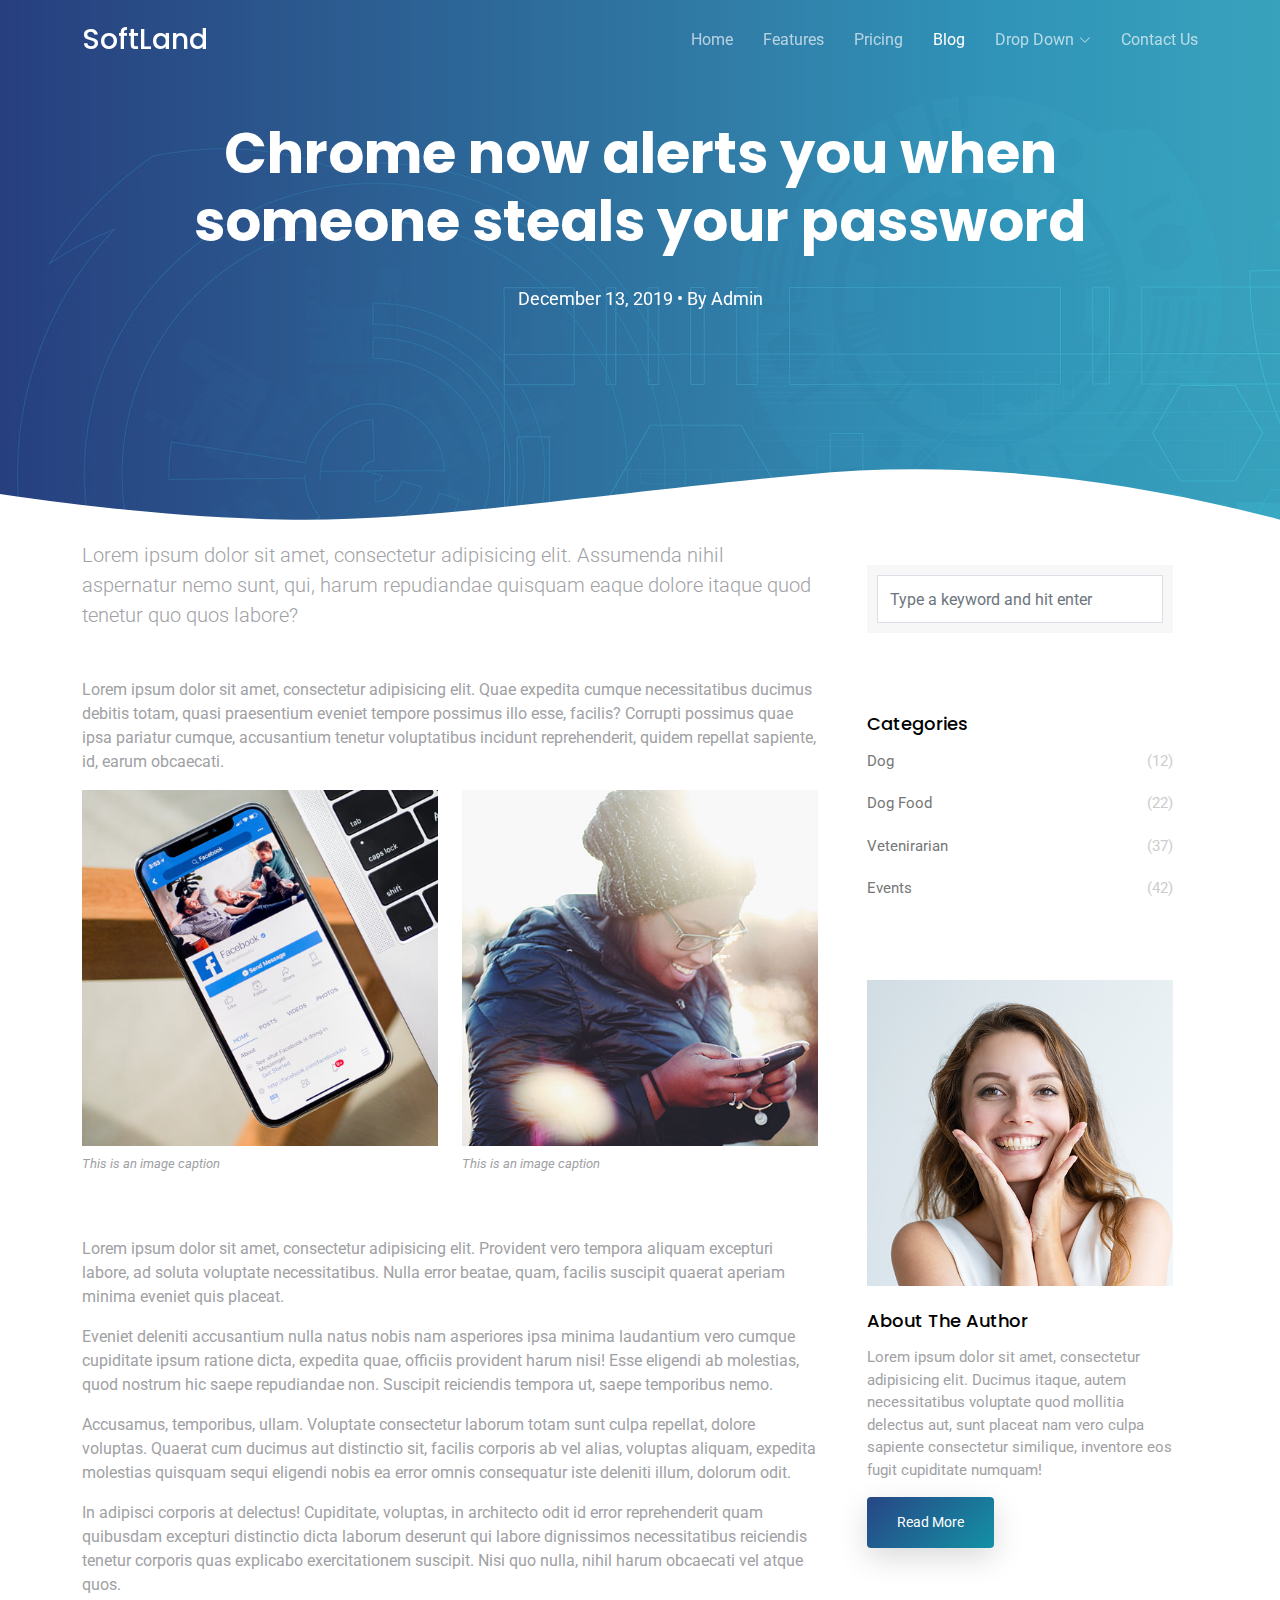
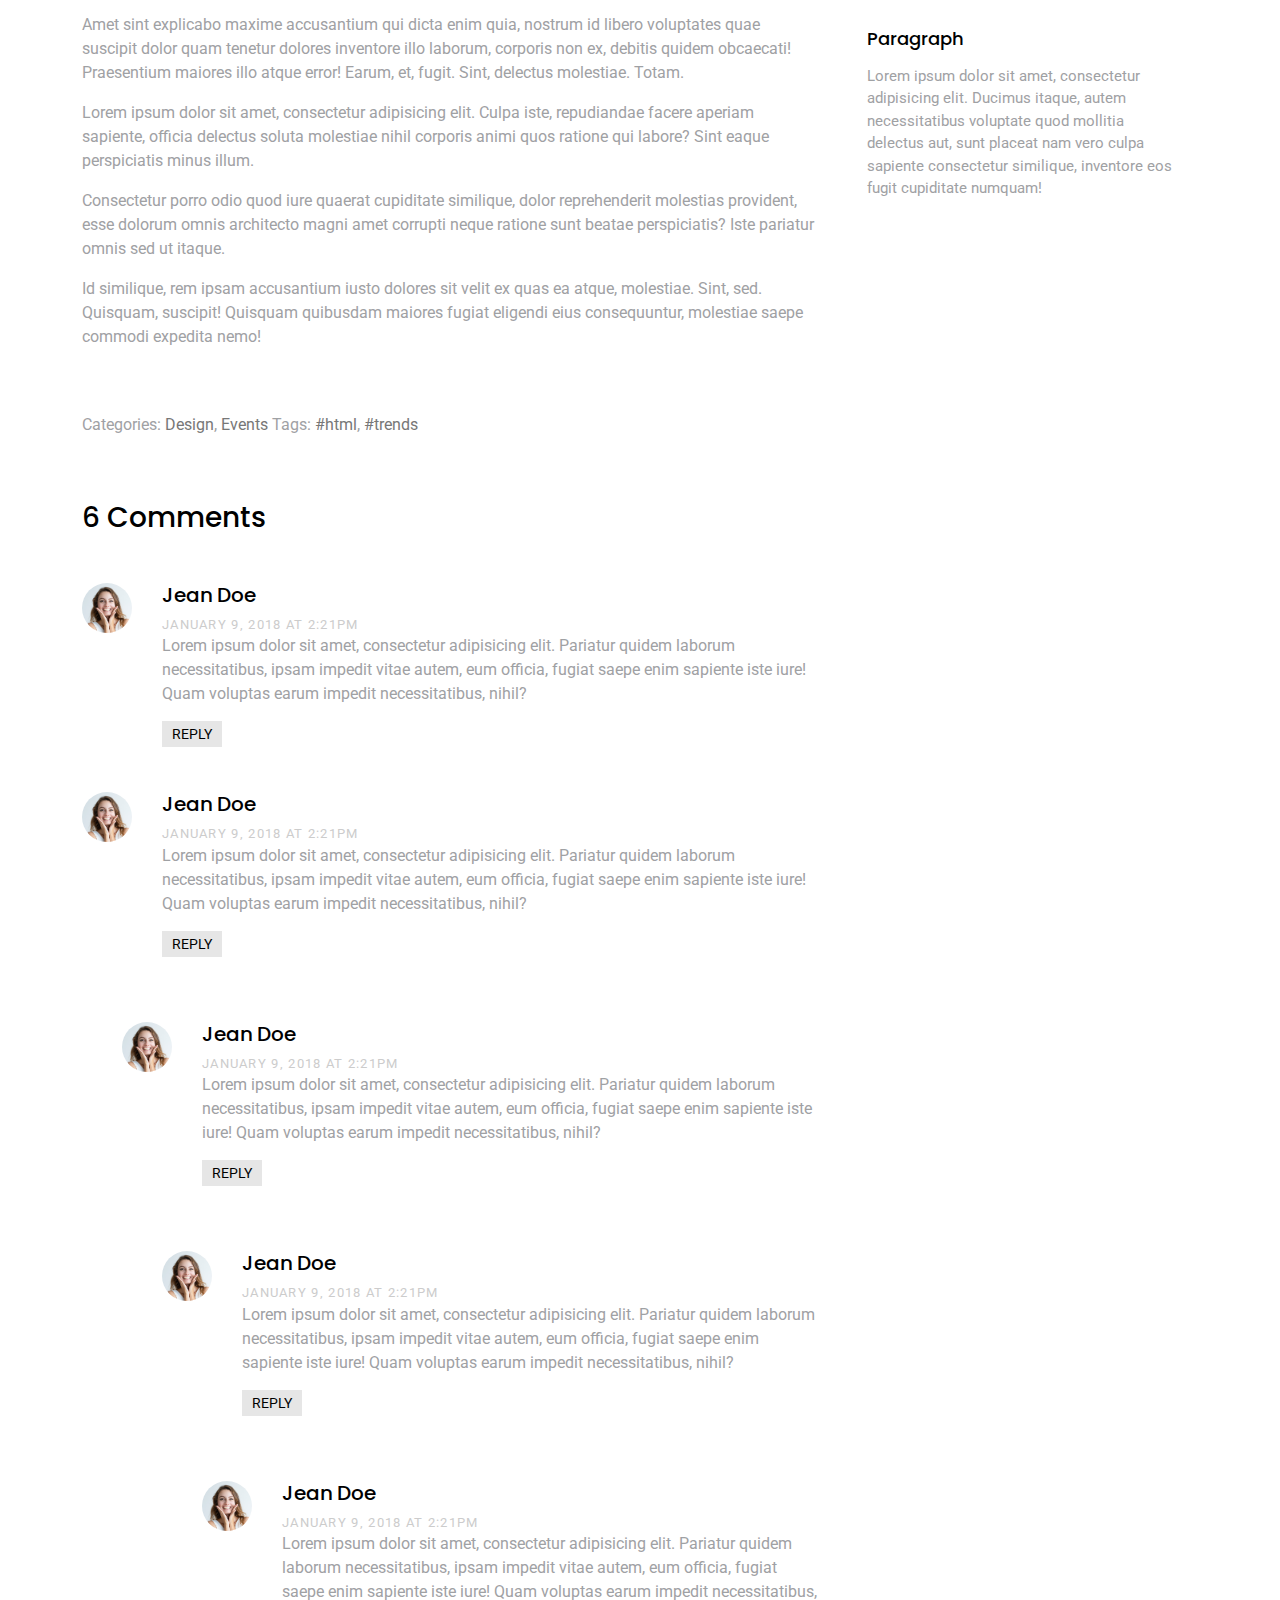
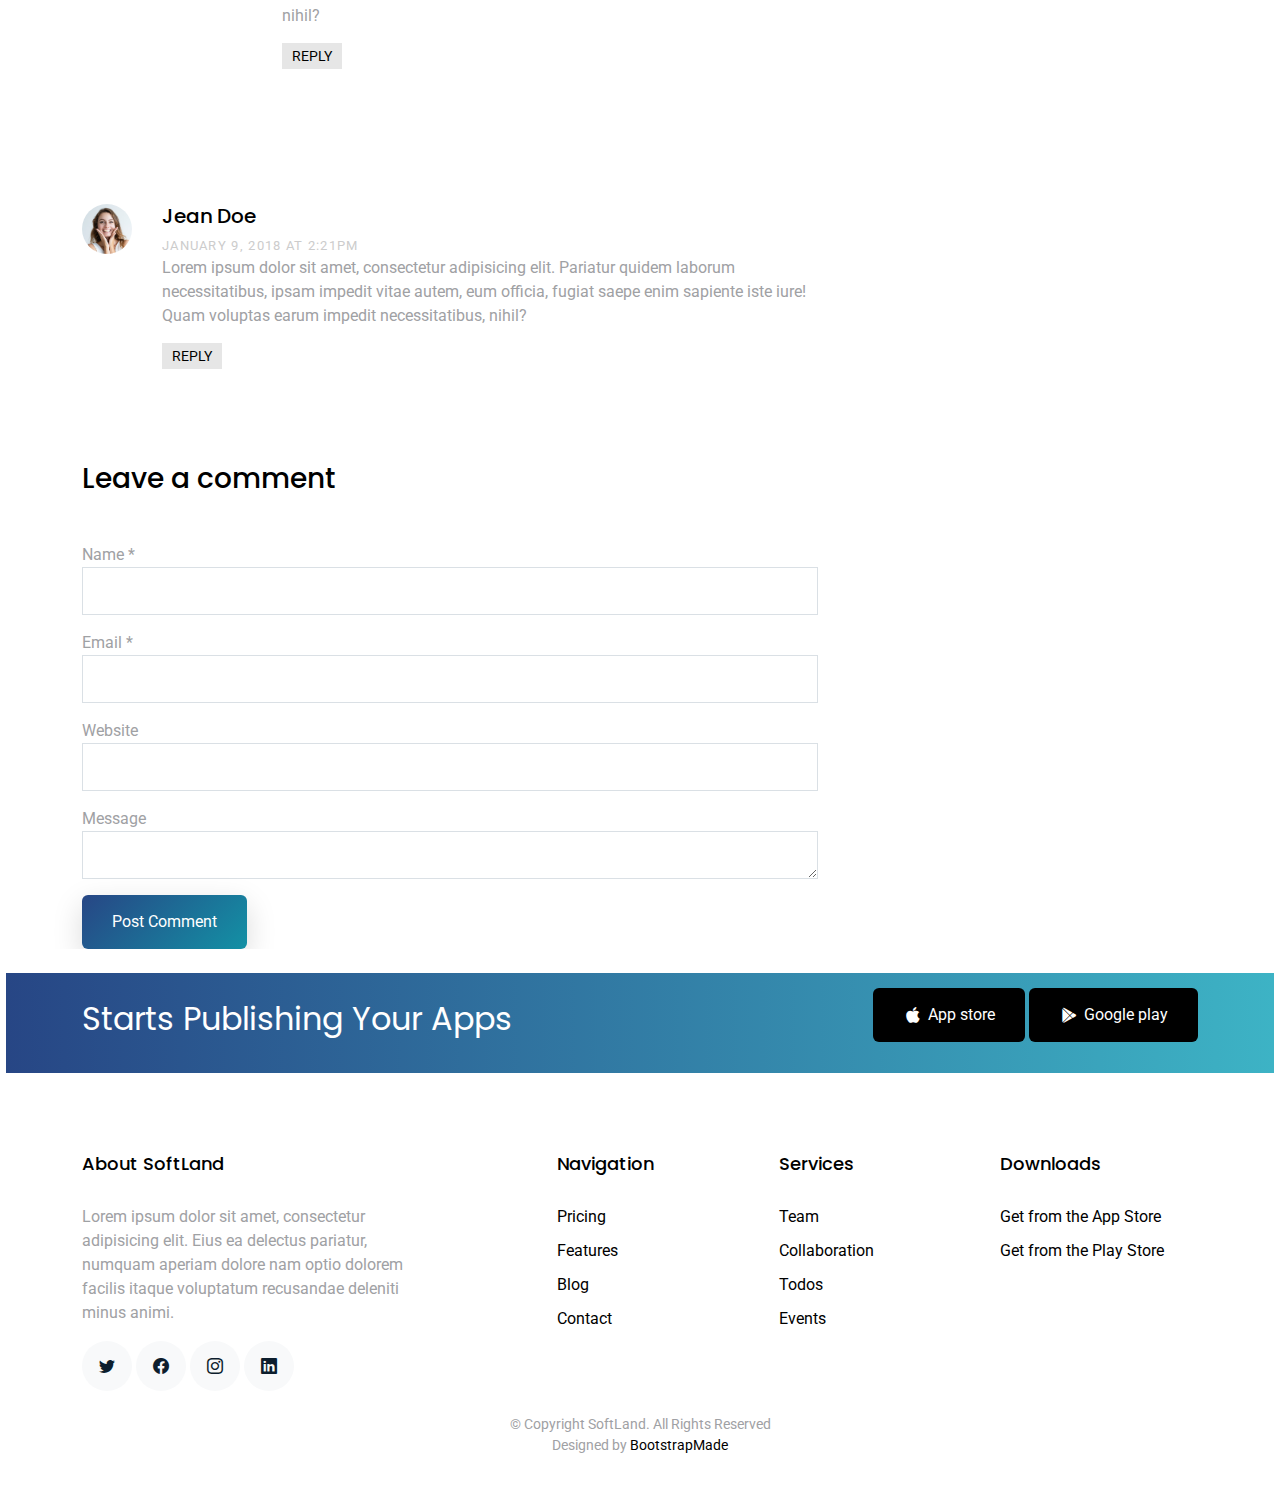
<file: blog-single.html>
<!DOCTYPE html>
<html lang="en">

<head>
  <meta charset="utf-8">
  <meta content="width=device-width, initial-scale=1.0" name="viewport">

  <title>Blog Single - SoftLand Bootstrap Template</title>
  <meta content="" name="description">
  <meta content="" name="keywords">

  <!-- Favicons -->
  <link href="assets/img/favicon.png" rel="icon">
  <link href="assets/img/apple-touch-icon.png" rel="apple-touch-icon">

  <!-- Google Fonts -->
  <link href="https://fonts.googleapis.com/css?family=Roboto:300,300i,400,400i,500,500i,600,600i,700,700i|Poppins:300,300i,400,400i,500,500i,600,600i,700,700i" rel="stylesheet">

  <!-- Vendor CSS Files -->
  <link href="assets/vendor/aos/aos.css" rel="stylesheet">
  <link href="assets/vendor/bootstrap/css/bootstrap.min.css" rel="stylesheet">
  <link href="assets/vendor/bootstrap-icons/bootstrap-icons.css" rel="stylesheet">
  <link href="assets/vendor/boxicons/css/boxicons.min.css" rel="stylesheet">
  <link href="assets/vendor/swiper/swiper-bundle.min.css" rel="stylesheet">

  <!-- Template Main CSS File -->
  <link href="assets/css/style.css" rel="stylesheet">

  <!-- =======================================================
  * Template Name: SoftLand - v4.10.0
  * Template URL: https://bootstrapmade.com/softland-bootstrap-app-landing-page-template/
  * Author: BootstrapMade.com
  * License: https://bootstrapmade.com/license/
  ======================================================== -->
</head>

<body>

  <!-- ======= Header ======= -->
  <header id="header" class="fixed-top d-flex align-items-center">
    <div class="container d-flex justify-content-between align-items-center">

      <div class="logo">
        <h1><a href="index.html">SoftLand</a></h1>
        <!-- Uncomment below if you prefer to use an image logo -->
        <!-- <a href="index.html"><img src="assets/img/logo.png" alt="" class="img-fluid"></a>-->
      </div>

      <nav id="navbar" class="navbar">
        <ul>
          <li><a class="" href="index.html">Home</a></li>
          <li><a href="features.html">Features</a></li>
          <li><a href="pricing.html">Pricing</a></li>
          <li><a class="active" href="blog.html">Blog</a></li>
          <li class="dropdown"><a href="#"><span>Drop Down</span> <i class="bi bi-chevron-down"></i></a>
            <ul>
              <li><a href="#">Drop Down 1</a></li>
              <li class="dropdown"><a href="#"><span>Deep Drop Down</span> <i class="bi bi-chevron-right"></i></a>
                <ul>
                  <li><a href="#">Deep Drop Down 1</a></li>
                  <li><a href="#">Deep Drop Down 2</a></li>
                  <li><a href="#">Deep Drop Down 3</a></li>
                  <li><a href="#">Deep Drop Down 4</a></li>
                  <li><a href="#">Deep Drop Down 5</a></li>
                </ul>
              </li>
              <li><a href="#">Drop Down 2</a></li>
              <li><a href="#">Drop Down 3</a></li>
              <li><a href="#">Drop Down 4</a></li>
            </ul>
          </li>
          <li><a href="contact.html">Contact Us</a></li>
        </ul>
        <i class="bi bi-list mobile-nav-toggle"></i>
      </nav><!-- .navbar -->

    </div>
  </header><!-- End Header -->

  <main id="main">

    <!-- ======= Single Blog Section ======= -->
    <section class="hero-section inner-page">
      <div class="wave">

        <svg width="1920px" height="265px" viewBox="0 0 1920 265" version="1.1" xmlns="http://www.w3.org/2000/svg" xmlns:xlink="http://www.w3.org/1999/xlink">
          <g id="Page-1" stroke="none" stroke-width="1" fill="none" fill-rule="evenodd">
            <g id="Apple-TV" transform="translate(0.000000, -402.000000)" fill="#FFFFFF">
              <path d="M0,439.134243 C175.04074,464.89273 327.944386,477.771974 458.710937,477.771974 C654.860765,477.771974 870.645295,442.632362 1205.9828,410.192501 C1429.54114,388.565926 1667.54687,411.092417 1920,477.771974 L1920,667 L1017.15166,667 L0,667 L0,439.134243 Z" id="Path"></path>
            </g>
          </g>
        </svg>

      </div>

      <div class="container">
        <div class="row align-items-center">
          <div class="col-12">
            <div class="row justify-content-center">
              <div class="col-md-10 text-center hero-text">
                <h1 data-aos="fade-up" data-aos-delay="">Chrome now alerts you when someone steals your password</h1>
                <p class="mb-5" data-aos="fade-up" data-aos-delay="100">December 13, 2019 &bullet; By <a href="#" class="text-white">Admin</a></p>
              </div>
            </div>
          </div>
        </div>
      </div>

    </section>

    <section class="site-section mb-4">
      <div class="container">
        <div class="row">
          <div class="col-md-8 blog-content">

            <p class="lead mb-5">Lorem ipsum dolor sit amet, consectetur adipisicing elit. Assumenda nihil aspernatur nemo sunt, qui, harum repudiandae quisquam eaque dolore itaque quod tenetur quo quos labore?</p>
            <p>Lorem ipsum dolor sit amet, consectetur adipisicing elit. Quae expedita cumque necessitatibus ducimus debitis totam, quasi praesentium eveniet tempore possimus illo esse, facilis? Corrupti possimus quae ipsa pariatur cumque, accusantium tenetur voluptatibus incidunt reprehenderit, quidem repellat sapiente, id, earum obcaecati.</p>

            <div class="row mb-5">
              <div class="col-md-6">
                <figure><img src="assets/img/img_1.jpg" alt="Free Website Template by Free-Template.co" class="img-fluid">
                  <figcaption>This is an image caption</figcaption>
                </figure>
              </div>
              <div class="col-md-6">
                <figure><img src="assets/img/img_2.jpg" alt="Free Website Template by Free-Template.co" class="img-fluid">
                  <figcaption>This is an image caption</figcaption>
                </figure>
              </div>
            </div>

            <blockquote>
              <p>Lorem ipsum dolor sit amet, consectetur adipisicing elit. Provident vero tempora aliquam excepturi labore, ad soluta voluptate necessitatibus. Nulla error beatae, quam, facilis suscipit quaerat aperiam minima eveniet quis placeat.</p>
            </blockquote>

            <p>Eveniet deleniti accusantium nulla natus nobis nam asperiores ipsa minima laudantium vero cumque cupiditate ipsum ratione dicta, expedita quae, officiis provident harum nisi! Esse eligendi ab molestias, quod nostrum hic saepe repudiandae non. Suscipit reiciendis tempora ut, saepe temporibus nemo.</p>
            <p>Accusamus, temporibus, ullam. Voluptate consectetur laborum totam sunt culpa repellat, dolore voluptas. Quaerat cum ducimus aut distinctio sit, facilis corporis ab vel alias, voluptas aliquam, expedita molestias quisquam sequi eligendi nobis ea error omnis consequatur iste deleniti illum, dolorum odit.</p>
            <p>In adipisci corporis at delectus! Cupiditate, voluptas, in architecto odit id error reprehenderit quam quibusdam excepturi distinctio dicta laborum deserunt qui labore dignissimos necessitatibus reiciendis tenetur corporis quas explicabo exercitationem suscipit. Nisi quo nulla, nihil harum obcaecati vel atque quos.</p>
            <p>Amet sint explicabo maxime accusantium qui dicta enim quia, nostrum id libero voluptates quae suscipit dolor quam tenetur dolores inventore illo laborum, corporis non ex, debitis quidem obcaecati! Praesentium maiores illo atque error! Earum, et, fugit. Sint, delectus molestiae. Totam.</p>

            <p>Lorem ipsum dolor sit amet, consectetur adipisicing elit. Culpa iste, repudiandae facere aperiam sapiente, officia delectus soluta molestiae nihil corporis animi quos ratione qui labore? Sint eaque perspiciatis minus illum.</p>
            <p>Consectetur porro odio quod iure quaerat cupiditate similique, dolor reprehenderit molestias provident, esse dolorum omnis architecto magni amet corrupti neque ratione sunt beatae perspiciatis? Iste pariatur omnis sed ut itaque.</p>
            <p>Id similique, rem ipsam accusantium iusto dolores sit velit ex quas ea atque, molestiae. Sint, sed. Quisquam, suscipit! Quisquam quibusdam maiores fugiat eligendi eius consequuntur, molestiae saepe commodi expedita nemo!</p>
            <div class="pt-5">
              <p>Categories: <a href="#">Design</a>, <a href="#">Events</a> Tags: <a href="#">#html</a>, <a href="#">#trends</a></p>
            </div>

            <div class="pt-5">
              <h3 class="mb-5">6 Comments</h3>
              <ul class="comment-list">
                <li class="comment">
                  <div class="vcard bio">
                    <img src="assets/img/person_1.jpg" alt="Free Website Template by Free-Template.co">
                  </div>
                  <div class="comment-body">
                    <h3>Jean Doe</h3>
                    <div class="meta">January 9, 2018 at 2:21pm</div>
                    <p>Lorem ipsum dolor sit amet, consectetur adipisicing elit. Pariatur quidem laborum necessitatibus, ipsam impedit vitae autem, eum officia, fugiat saepe enim sapiente iste iure! Quam voluptas earum impedit necessitatibus, nihil?</p>
                    <p><a href="#" class="reply">Reply</a></p>
                  </div>
                </li>

                <li class="comment">
                  <div class="vcard bio">
                    <img src="assets/img/person_1.jpg" alt="Image placeholder">
                  </div>
                  <div class="comment-body">
                    <h3>Jean Doe</h3>
                    <div class="meta">January 9, 2018 at 2:21pm</div>
                    <p>Lorem ipsum dolor sit amet, consectetur adipisicing elit. Pariatur quidem laborum necessitatibus, ipsam impedit vitae autem, eum officia, fugiat saepe enim sapiente iste iure! Quam voluptas earum impedit necessitatibus, nihil?</p>
                    <p><a href="#" class="reply">Reply</a></p>
                  </div>

                  <ul class="children">
                    <li class="comment">
                      <div class="vcard bio">
                        <img src="assets/img/person_1.jpg" alt="Image placeholder">
                      </div>
                      <div class="comment-body">
                        <h3>Jean Doe</h3>
                        <div class="meta">January 9, 2018 at 2:21pm</div>
                        <p>Lorem ipsum dolor sit amet, consectetur adipisicing elit. Pariatur quidem laborum necessitatibus, ipsam impedit vitae autem, eum officia, fugiat saepe enim sapiente iste iure! Quam voluptas earum impedit necessitatibus, nihil?</p>
                        <p><a href="#" class="reply">Reply</a></p>
                      </div>

                      <ul class="children">
                        <li class="comment">
                          <div class="vcard bio">
                            <img src="assets/img/person_1.jpg" alt="Image placeholder">
                          </div>
                          <div class="comment-body">
                            <h3>Jean Doe</h3>
                            <div class="meta">January 9, 2018 at 2:21pm</div>
                            <p>Lorem ipsum dolor sit amet, consectetur adipisicing elit. Pariatur quidem laborum necessitatibus, ipsam impedit vitae autem, eum officia, fugiat saepe enim sapiente iste iure! Quam voluptas earum impedit necessitatibus, nihil?</p>
                            <p><a href="#" class="reply">Reply</a></p>
                          </div>

                          <ul class="children">
                            <li class="comment">
                              <div class="vcard bio">
                                <img src="assets/img/person_1.jpg" alt="Image placeholder">
                              </div>
                              <div class="comment-body">
                                <h3>Jean Doe</h3>
                                <div class="meta">January 9, 2018 at 2:21pm</div>
                                <p>Lorem ipsum dolor sit amet, consectetur adipisicing elit. Pariatur quidem laborum necessitatibus, ipsam impedit vitae autem, eum officia, fugiat saepe enim sapiente iste iure! Quam voluptas earum impedit necessitatibus, nihil?</p>
                                <p><a href="#" class="reply">Reply</a></p>
                              </div>
                            </li>
                          </ul>
                        </li>
                      </ul>
                    </li>
                  </ul>
                </li>

                <li class="comment">
                  <div class="vcard bio">
                    <img src="assets/img/person_1.jpg" alt="Image placeholder">
                  </div>
                  <div class="comment-body">
                    <h3>Jean Doe</h3>
                    <div class="meta">January 9, 2018 at 2:21pm</div>
                    <p>Lorem ipsum dolor sit amet, consectetur adipisicing elit. Pariatur quidem laborum necessitatibus, ipsam impedit vitae autem, eum officia, fugiat saepe enim sapiente iste iure! Quam voluptas earum impedit necessitatibus, nihil?</p>
                    <p><a href="#" class="reply">Reply</a></p>
                  </div>
                </li>
              </ul>
              <!-- END comment-list -->

              <div class="comment-form-wrap pt-5">
                <h3 class="mb-5">Leave a comment</h3>
                <form action="#" class="">
                  <div class="form-group">
                    <label for="name">Name *</label>
                    <input type="text" class="form-control" id="name">
                  </div>
                  <div class="form-group mt-3">
                    <label for="email">Email *</label>
                    <input type="email" class="form-control" id="email">
                  </div>
                  <div class="form-group mt-3">
                    <label for="website">Website</label>
                    <input type="url" class="form-control" id="website">
                  </div>

                  <div class="form-group mt-3">
                    <label for="message">Message</label>
                    <textarea name="" id="message" cols="30" rows="10" class="form-control"></textarea>
                  </div>
                  <div class="form-group mt-3">
                    <input type="submit" value="Post Comment" class="btn btn-primary">
                  </div>

                </form>
              </div>
            </div>

          </div>
          <div class="col-md-4 sidebar">
            <div class="sidebar-box">
              <form action="#" class="search-form">
                <div class="form-group">
                  <span class="icon fa fa-search"></span>
                  <input type="text" class="form-control" placeholder="Type a keyword and hit enter">
                </div>
              </form>
            </div>
            <div class="sidebar-box">
              <div class="categories">
                <h3>Categories</h3>
                <li><a href="#">Dog <span>(12)</span></a></li>
                <li><a href="#">Dog Food <span>(22)</span></a></li>
                <li><a href="#">Vetenirarian <span>(37)</span></a></li>
                <li><a href="#">Events<span>(42)</span></a></li>
              </div>
            </div>
            <div class="sidebar-box">
              <img src="assets/img/person_1.jpg" alt="Image placeholder" class="img-fluid mb-4">
              <h3>About The Author</h3>
              <p>Lorem ipsum dolor sit amet, consectetur adipisicing elit. Ducimus itaque, autem necessitatibus voluptate quod mollitia delectus aut, sunt placeat nam vero culpa sapiente consectetur similique, inventore eos fugit cupiditate numquam!</p>
              <p><a href="#" class="btn btn-primary btn-sm">Read More</a></p>
            </div>

            <div class="sidebar-box">
              <h3>Paragraph</h3>
              <p>Lorem ipsum dolor sit amet, consectetur adipisicing elit. Ducimus itaque, autem necessitatibus voluptate quod mollitia delectus aut, sunt placeat nam vero culpa sapiente consectetur similique, inventore eos fugit cupiditate numquam!</p>
            </div>
          </div>
        </div>
      </div>
    </section>

    <!-- ======= CTA Section ======= -->
    <section class="section cta-section">
      <div class="container">
        <div class="row align-items-center">
          <div class="col-md-6 me-auto text-center text-md-start mb-5 mb-md-0">
            <h2>Starts Publishing Your Apps</h2>
          </div>
          <div class="col-md-5 text-center text-md-end">
            <p><a href="#" class="btn d-inline-flex align-items-center"><i class="bx bxl-apple"></i><span>App store</span></a> <a href="#" class="btn d-inline-flex align-items-center"><i class="bx bxl-play-store"></i><span>Google play</span></a></p>
          </div>
        </div>
      </div>
    </section><!-- End CTA Section -->

  </main><!-- End #main -->

  <!-- ======= Footer ======= -->
  <footer class="footer" role="contentinfo">
    <div class="container">
      <div class="row">
        <div class="col-md-4 mb-4 mb-md-0">
          <h3>About SoftLand</h3>
          <p>Lorem ipsum dolor sit amet, consectetur adipisicing elit. Eius ea delectus pariatur, numquam aperiam
            dolore nam optio dolorem facilis itaque voluptatum recusandae deleniti minus animi.</p>
          <p class="social">
            <a href="#"><span class="bi bi-twitter"></span></a>
            <a href="#"><span class="bi bi-facebook"></span></a>
            <a href="#"><span class="bi bi-instagram"></span></a>
            <a href="#"><span class="bi bi-linkedin"></span></a>
          </p>
        </div>
        <div class="col-md-7 ms-auto">
          <div class="row site-section pt-0">
            <div class="col-md-4 mb-4 mb-md-0">
              <h3>Navigation</h3>
              <ul class="list-unstyled">
                <li><a href="#">Pricing</a></li>
                <li><a href="#">Features</a></li>
                <li><a href="#">Blog</a></li>
                <li><a href="#">Contact</a></li>
              </ul>
            </div>
            <div class="col-md-4 mb-4 mb-md-0">
              <h3>Services</h3>
              <ul class="list-unstyled">
                <li><a href="#">Team</a></li>
                <li><a href="#">Collaboration</a></li>
                <li><a href="#">Todos</a></li>
                <li><a href="#">Events</a></li>
              </ul>
            </div>
            <div class="col-md-4 mb-4 mb-md-0">
              <h3>Downloads</h3>
              <ul class="list-unstyled">
                <li><a href="#">Get from the App Store</a></li>
                <li><a href="#">Get from the Play Store</a></li>
              </ul>
            </div>
          </div>
        </div>
      </div>

      <div class="row justify-content-center text-center">
        <div class="col-md-7">
          <p class="copyright">&copy; Copyright SoftLand. All Rights Reserved</p>
          <div class="credits">
            <!--
            All the links in the footer should remain intact.
            You can delete the links only if you purchased the pro version.
            Licensing information: https://bootstrapmade.com/license/
            Purchase the pro version with working PHP/AJAX contact form: https://bootstrapmade.com/buy/?theme=SoftLand
          -->
            Designed by <a href="https://bootstrapmade.com/">BootstrapMade</a>
          </div>
        </div>
      </div>

    </div>
  </footer>

  <a href="#" class="back-to-top d-flex align-items-center justify-content-center"><i class="bi bi-arrow-up-short"></i></a>

  <!-- Vendor JS Files -->
  <script src="assets/vendor/aos/aos.js"></script>
  <script src="assets/vendor/bootstrap/js/bootstrap.bundle.min.js"></script>
  <script src="assets/vendor/swiper/swiper-bundle.min.js"></script>
  <script src="assets/vendor/php-email-form/validate.js"></script>

  <!-- Template Main JS File -->
  <script src="assets/js/main.js"></script>

</body>

</html>
</file>
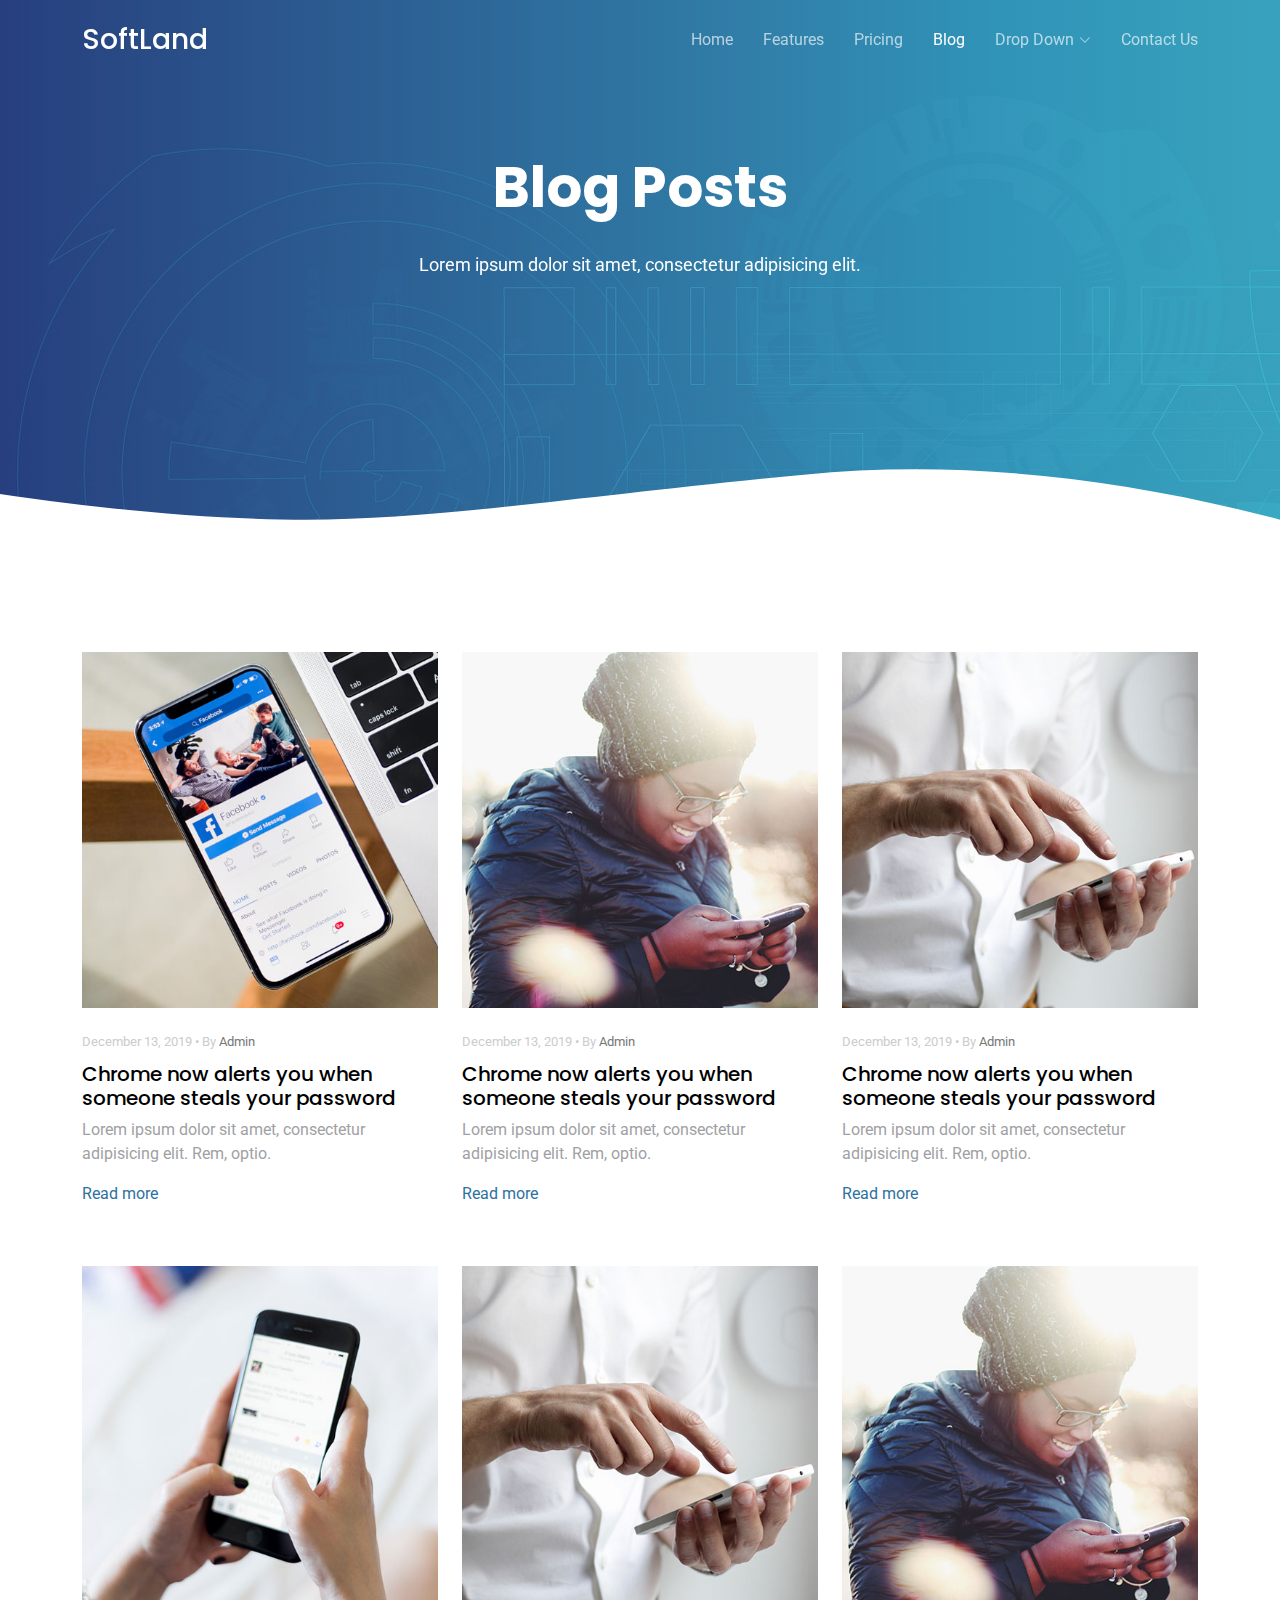
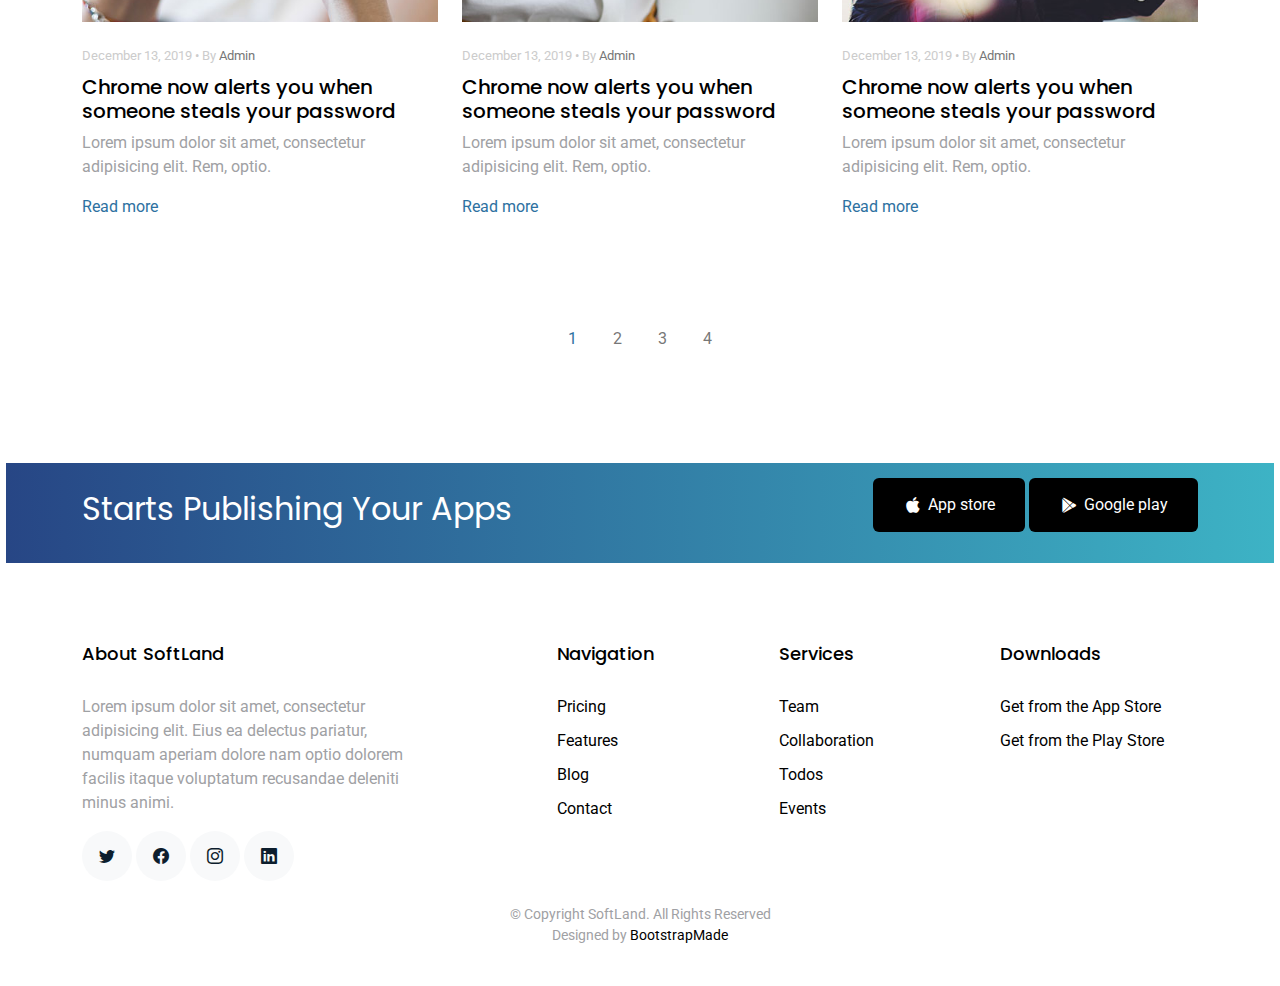
<file: blog.html>
<!DOCTYPE html>
<html lang="en">

<head>
  <meta charset="utf-8">
  <meta content="width=device-width, initial-scale=1.0" name="viewport">

  <title>Blog - SoftLand Bootstrap Template</title>
  <meta content="" name="description">
  <meta content="" name="keywords">

  <!-- Favicons -->
  <link href="assets/img/favicon.png" rel="icon">
  <link href="assets/img/apple-touch-icon.png" rel="apple-touch-icon">

  <!-- Google Fonts -->
  <link href="https://fonts.googleapis.com/css?family=Roboto:300,300i,400,400i,500,500i,600,600i,700,700i|Poppins:300,300i,400,400i,500,500i,600,600i,700,700i" rel="stylesheet">

  <!-- Vendor CSS Files -->
  <link href="assets/vendor/aos/aos.css" rel="stylesheet">
  <link href="assets/vendor/bootstrap/css/bootstrap.min.css" rel="stylesheet">
  <link href="assets/vendor/bootstrap-icons/bootstrap-icons.css" rel="stylesheet">
  <link href="assets/vendor/boxicons/css/boxicons.min.css" rel="stylesheet">
  <link href="assets/vendor/swiper/swiper-bundle.min.css" rel="stylesheet">

  <!-- Template Main CSS File -->
  <link href="assets/css/style.css" rel="stylesheet">

  <!-- =======================================================
  * Template Name: SoftLand - v4.10.0
  * Template URL: https://bootstrapmade.com/softland-bootstrap-app-landing-page-template/
  * Author: BootstrapMade.com
  * License: https://bootstrapmade.com/license/
  ======================================================== -->
</head>

<body>

  <!-- ======= Header ======= -->
  <header id="header" class="fixed-top d-flex align-items-center">
    <div class="container d-flex justify-content-between align-items-center">

      <div class="logo">
        <h1><a href="index.html">SoftLand</a></h1>
        <!-- Uncomment below if you prefer to use an image logo -->
        <!-- <a href="index.html"><img src="assets/img/logo.png" alt="" class="img-fluid"></a>-->
      </div>

      <nav id="navbar" class="navbar">
        <ul>
          <li><a class="" href="index.html">Home</a></li>
          <li><a href="features.html">Features</a></li>
          <li><a href="pricing.html">Pricing</a></li>
          <li><a class="active" href="blog.html">Blog</a></li>
          <li class="dropdown"><a href="#"><span>Drop Down</span> <i class="bi bi-chevron-down"></i></a>
            <ul>
              <li><a href="#">Drop Down 1</a></li>
              <li class="dropdown"><a href="#"><span>Deep Drop Down</span> <i class="bi bi-chevron-right"></i></a>
                <ul>
                  <li><a href="#">Deep Drop Down 1</a></li>
                  <li><a href="#">Deep Drop Down 2</a></li>
                  <li><a href="#">Deep Drop Down 3</a></li>
                  <li><a href="#">Deep Drop Down 4</a></li>
                  <li><a href="#">Deep Drop Down 5</a></li>
                </ul>
              </li>
              <li><a href="#">Drop Down 2</a></li>
              <li><a href="#">Drop Down 3</a></li>
              <li><a href="#">Drop Down 4</a></li>
            </ul>
          </li>
          <li><a href="contact.html">Contact Us</a></li>
        </ul>
        <i class="bi bi-list mobile-nav-toggle"></i>
      </nav><!-- .navbar -->

    </div>
  </header><!-- End Header -->

  <main id="main">

    <!-- ======= Blog Section ======= -->
    <section class="hero-section inner-page">
      <div class="wave">

        <svg width="1920px" height="265px" viewBox="0 0 1920 265" version="1.1" xmlns="http://www.w3.org/2000/svg" xmlns:xlink="http://www.w3.org/1999/xlink">
          <g id="Page-1" stroke="none" stroke-width="1" fill="none" fill-rule="evenodd">
            <g id="Apple-TV" transform="translate(0.000000, -402.000000)" fill="#FFFFFF">
              <path d="M0,439.134243 C175.04074,464.89273 327.944386,477.771974 458.710937,477.771974 C654.860765,477.771974 870.645295,442.632362 1205.9828,410.192501 C1429.54114,388.565926 1667.54687,411.092417 1920,477.771974 L1920,667 L1017.15166,667 L0,667 L0,439.134243 Z" id="Path"></path>
            </g>
          </g>
        </svg>

      </div>

      <div class="container">
        <div class="row align-items-center">
          <div class="col-12">
            <div class="row justify-content-center">
              <div class="col-md-7 text-center hero-text">
                <h1 data-aos="fade-up" data-aos-delay="">Blog Posts</h1>
                <p class="mb-5" data-aos="fade-up" data-aos-delay="100">Lorem ipsum dolor sit amet, consectetur adipisicing elit.</p>
              </div>
            </div>
          </div>
        </div>
      </div>

    </section>

    <section class="section">
      <div class="container">
        <div class="row mb-5">
          <div class="col-md-4">
            <div class="post-entry">
              <a href="blog-single.html" class="d-block mb-4">
                <img src="assets/img/img_1.jpg" alt="Image" class="img-fluid">
              </a>
              <div class="post-text">
                <span class="post-meta">December 13, 2019 &bullet; By <a href="#">Admin</a></span>
                <h3><a href="#">Chrome now alerts you when someone steals your password</a></h3>
                <p>Lorem ipsum dolor sit amet, consectetur adipisicing elit. Rem, optio.</p>
                <p><a href="#" class="readmore">Read more</a></p>
              </div>
            </div>
          </div>
          <div class="col-md-4">
            <div class="post-entry">
              <a href="blog-single.html" class="d-block mb-4">
                <img src="assets/img/img_2.jpg" alt="Image" class="img-fluid">
              </a>
              <div class="post-text">
                <span class="post-meta">December 13, 2019 &bullet; By <a href="#">Admin</a></span>
                <h3><a href="#">Chrome now alerts you when someone steals your password</a></h3>
                <p>Lorem ipsum dolor sit amet, consectetur adipisicing elit. Rem, optio.</p>
                <p><a href="#" class="readmore">Read more</a></p>
              </div>
            </div>
          </div>
          <div class="col-md-4">
            <div class="post-entry">
              <a href="blog-single.html" class="d-block mb-4">
                <img src="assets/img/img_3.jpg" alt="Image" class="img-fluid">
              </a>
              <div class="post-text">
                <span class="post-meta">December 13, 2019 &bullet; By <a href="#">Admin</a></span>
                <h3><a href="#">Chrome now alerts you when someone steals your password</a></h3>
                <p>Lorem ipsum dolor sit amet, consectetur adipisicing elit. Rem, optio.</p>
                <p><a href="#" class="readmore">Read more</a></p>
              </div>
            </div>
          </div>

          <div class="col-md-4">
            <div class="post-entry">
              <a href="blog-single.html" class="d-block mb-4">
                <img src="assets/img/img_4.jpg" alt="Image" class="img-fluid">
              </a>
              <div class="post-text">
                <span class="post-meta">December 13, 2019 &bullet; By <a href="#">Admin</a></span>
                <h3><a href="#">Chrome now alerts you when someone steals your password</a></h3>
                <p>Lorem ipsum dolor sit amet, consectetur adipisicing elit. Rem, optio.</p>
                <p><a href="#" class="readmore">Read more</a></p>
              </div>
            </div>
          </div>
          <div class="col-md-4">
            <div class="post-entry">
              <a href="blog-single.html" class="d-block mb-4">
                <img src="assets/img/img_3.jpg" alt="Image" class="img-fluid">
              </a>
              <div class="post-text">
                <span class="post-meta">December 13, 2019 &bullet; By <a href="#">Admin</a></span>
                <h3><a href="#">Chrome now alerts you when someone steals your password</a></h3>
                <p>Lorem ipsum dolor sit amet, consectetur adipisicing elit. Rem, optio.</p>
                <p><a href="#" class="readmore">Read more</a></p>
              </div>
            </div>
          </div>
          <div class="col-md-4">
            <div class="post-entry">
              <a href="blog-single.html" class="d-block mb-4">
                <img src="assets/img/img_2.jpg" alt="Image" class="img-fluid">
              </a>
              <div class="post-text">
                <span class="post-meta">December 13, 2019 &bullet; By <a href="#">Admin</a></span>
                <h3><a href="#">Chrome now alerts you when someone steals your password</a></h3>
                <p>Lorem ipsum dolor sit amet, consectetur adipisicing elit. Rem, optio.</p>
                <p><a href="#" class="readmore">Read more</a></p>
              </div>
            </div>
          </div>

        </div>

        <div class="row">
          <div class="col-12 text-center">
            <span class="p-3 active text-primary">1</span>
            <a href="#" class="p-3">2</a>
            <a href="#" class="p-3">3</a>
            <a href="#" class="p-3">4</a>
          </div>
        </div>
      </div>

    </section>

    <!-- ======= CTA Section ======= -->
    <section class="section cta-section">
      <div class="container">
        <div class="row align-items-center">
          <div class="col-md-6 me-auto text-center text-md-start mb-5 mb-md-0">
            <h2>Starts Publishing Your Apps</h2>
          </div>
          <div class="col-md-5 text-center text-md-end">
            <p><a href="#" class="btn d-inline-flex align-items-center"><i class="bx bxl-apple"></i><span>App store</span></a> <a href="#" class="btn d-inline-flex align-items-center"><i class="bx bxl-play-store"></i><span>Google play</span></a></p>
          </div>
        </div>
      </div>
    </section><!-- End CTA Section -->

  </main><!-- End #main -->

  <!-- ======= Footer ======= -->
  <footer class="footer" role="contentinfo">
    <div class="container">
      <div class="row">
        <div class="col-md-4 mb-4 mb-md-0">
          <h3>About SoftLand</h3>
          <p>Lorem ipsum dolor sit amet, consectetur adipisicing elit. Eius ea delectus pariatur, numquam aperiam
            dolore nam optio dolorem facilis itaque voluptatum recusandae deleniti minus animi.</p>
          <p class="social">
            <a href="#"><span class="bi bi-twitter"></span></a>
            <a href="#"><span class="bi bi-facebook"></span></a>
            <a href="#"><span class="bi bi-instagram"></span></a>
            <a href="#"><span class="bi bi-linkedin"></span></a>
          </p>
        </div>
        <div class="col-md-7 ms-auto">
          <div class="row site-section pt-0">
            <div class="col-md-4 mb-4 mb-md-0">
              <h3>Navigation</h3>
              <ul class="list-unstyled">
                <li><a href="#">Pricing</a></li>
                <li><a href="#">Features</a></li>
                <li><a href="#">Blog</a></li>
                <li><a href="#">Contact</a></li>
              </ul>
            </div>
            <div class="col-md-4 mb-4 mb-md-0">
              <h3>Services</h3>
              <ul class="list-unstyled">
                <li><a href="#">Team</a></li>
                <li><a href="#">Collaboration</a></li>
                <li><a href="#">Todos</a></li>
                <li><a href="#">Events</a></li>
              </ul>
            </div>
            <div class="col-md-4 mb-4 mb-md-0">
              <h3>Downloads</h3>
              <ul class="list-unstyled">
                <li><a href="#">Get from the App Store</a></li>
                <li><a href="#">Get from the Play Store</a></li>
              </ul>
            </div>
          </div>
        </div>
      </div>

      <div class="row justify-content-center text-center">
        <div class="col-md-7">
          <p class="copyright">&copy; Copyright SoftLand. All Rights Reserved</p>
          <div class="credits">
            <!--
            All the links in the footer should remain intact.
            You can delete the links only if you purchased the pro version.
            Licensing information: https://bootstrapmade.com/license/
            Purchase the pro version with working PHP/AJAX contact form: https://bootstrapmade.com/buy/?theme=SoftLand
          -->
            Designed by <a href="https://bootstrapmade.com/">BootstrapMade</a>
          </div>
        </div>
      </div>

    </div>
  </footer>

  <a href="#" class="back-to-top d-flex align-items-center justify-content-center"><i class="bi bi-arrow-up-short"></i></a>

  <!-- Vendor JS Files -->
  <script src="assets/vendor/aos/aos.js"></script>
  <script src="assets/vendor/bootstrap/js/bootstrap.bundle.min.js"></script>
  <script src="assets/vendor/swiper/swiper-bundle.min.js"></script>
  <script src="assets/vendor/php-email-form/validate.js"></script>

  <!-- Template Main JS File -->
  <script src="assets/js/main.js"></script>

</body>

</html>
</file>
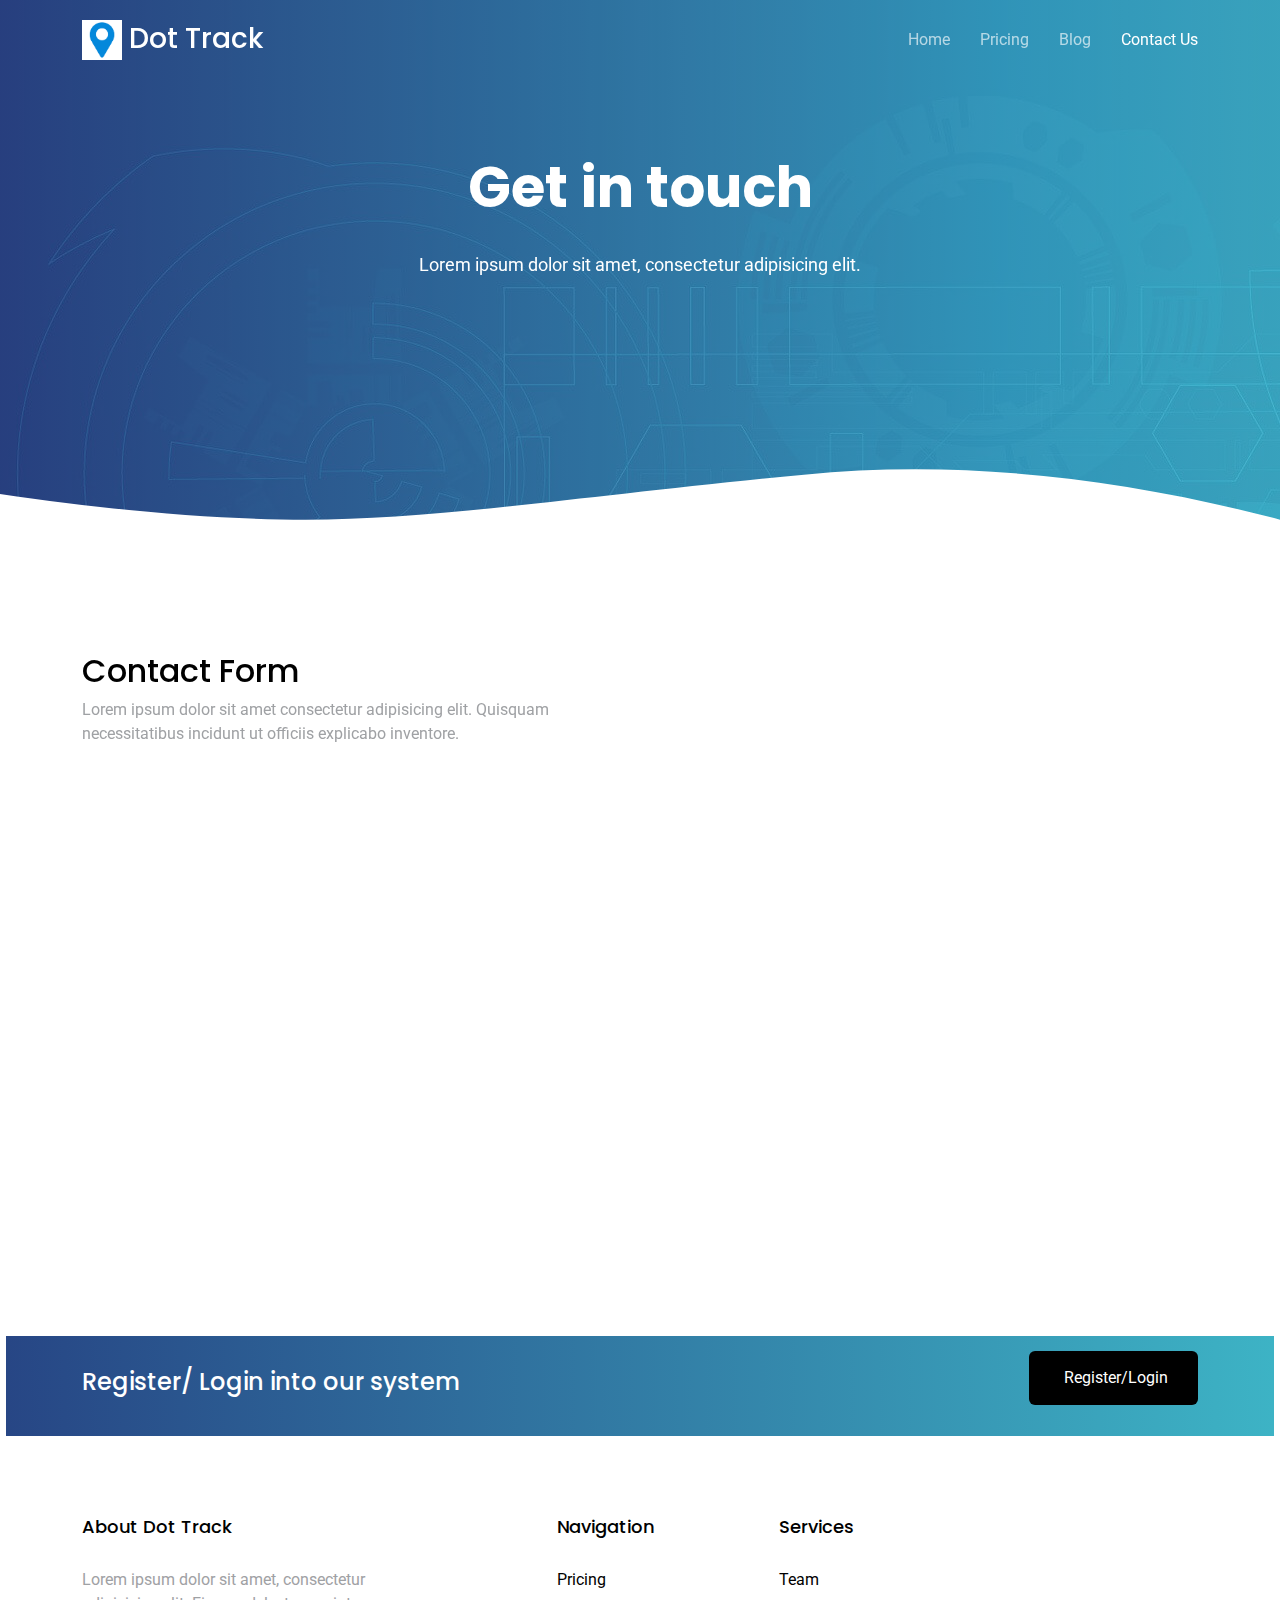
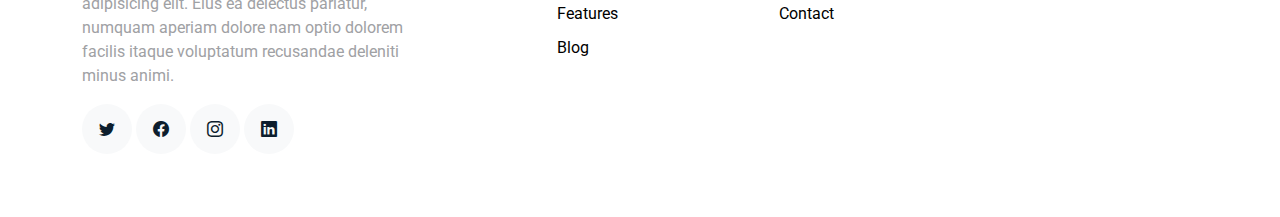
<file: contact.html>
<!DOCTYPE html>
<html lang="en">

<head>
  <meta charset="utf-8">
  <meta content="width=device-width, initial-scale=1.0" name="viewport">

  <title>Dot Track</title>
  <meta content="" name="description">
  <meta content="" name="keywords">

  <!-- Favicons -->
  <link href="assets/img/location.png" rel="icon">
  <link href="assets/img/location.png" rel="apple-touch-icon">

  <!-- Google Fonts -->
  <link href="https://fonts.googleapis.com/css?family=Roboto:300,300i,400,400i,500,500i,600,600i,700,700i|Poppins:300,300i,400,400i,500,500i,600,600i,700,700i" rel="stylesheet">

  <!-- Vendor CSS Files -->
  <link href="assets/vendor/aos/aos.css" rel="stylesheet">
  <link href="assets/vendor/bootstrap/css/bootstrap.min.css" rel="stylesheet">
  <link href="assets/vendor/bootstrap-icons/bootstrap-icons.css" rel="stylesheet">
  <link href="assets/vendor/boxicons/css/boxicons.min.css" rel="stylesheet">
  <link href="assets/vendor/swiper/swiper-bundle.min.css" rel="stylesheet">

  <!-- Template Main CSS File -->
  <link href="assets/css/style.css" rel="stylesheet">

  <!-- =======================================================
  * Template Name: SoftLand - v4.10.0
  * Template URL: https://bootstrapmade.com/softland-bootstrap-app-landing-page-template/
  * Author: BootstrapMade.com
  * License: https://bootstrapmade.com/license/
  ======================================================== -->
</head>

<body>

  <!-- ======= Header ======= -->
  <header id="header" class="fixed-top d-flex align-items-center">
    <div class="container d-flex justify-content-between align-items-center">

 
      <div class="logo">
        <h1>     <a href="index.html"><img src="assets/img/location.png" alt="" class="img-fluid"></a> <a href="index.html">Dot Track</a></h1>
        <!-- Uncomment below if you prefer to use an image logo -->

      </div>
      <nav id="navbar" class="navbar">
        <ul>
          <li><a class="" href="index.html">Home</a></li>
          <!-- <li><a href="features.html">Features</a></li> -->
          <li><a href="pricing.html">Pricing</a></li>
          <li><a href="blog.html">Blog</a></li>
          <li><a class="active" href="contact.html">Contact Us</a></li>
        </ul>
        <i class="bi bi-list mobile-nav-toggle"></i>
      </nav><!-- .navbar -->

    </div>
  </header><!-- End Header -->

  <main id="main">

    <section class="hero-section inner-page">
      <div class="wave">

        <svg width="1920px" height="265px" viewBox="0 0 1920 265" version="1.1" xmlns="http://www.w3.org/2000/svg" xmlns:xlink="http://www.w3.org/1999/xlink">
          <g id="Page-1" stroke="none" stroke-width="1" fill="none" fill-rule="evenodd">
            <g id="Apple-TV" transform="translate(0.000000, -402.000000)" fill="#FFFFFF">
              <path d="M0,439.134243 C175.04074,464.89273 327.944386,477.771974 458.710937,477.771974 C654.860765,477.771974 870.645295,442.632362 1205.9828,410.192501 C1429.54114,388.565926 1667.54687,411.092417 1920,477.771974 L1920,667 L1017.15166,667 L0,667 L0,439.134243 Z" id="Path"></path>
            </g>
          </g>
        </svg>

      </div>

      <div class="container">
        <div class="row align-items-center">
          <div class="col-12">
            <div class="row justify-content-center">
              <div class="col-md-7 text-center hero-text">
                <h1 data-aos="fade-up" data-aos-delay="">Get in touch</h1>
                <p class="mb-5" data-aos="fade-up" data-aos-delay="100">Lorem ipsum dolor sit amet, consectetur adipisicing elit.</p>
              </div>
            </div>
          </div>
        </div>
      </div>

    </section>

    <section class="section">
      <div class="container">
        <div class="row mb-5 align-items-end">
          <div class="col-md-6" data-aos="fade-up">

            <h2>Contact Form</h2>
            <p class="mb-0">Lorem ipsum dolor sit amet consectetur adipisicing elit. Quisquam necessitatibus incidunt ut officiis explicabo inventore.</p>
          </div>

        </div>

        <div class="row">
          <div class="col-md-4 ms-auto order-2" data-aos="fade-up">
            <ul class="list-unstyled">
              <li class="mb-3">
                <strong class="d-block mb-1">Address</strong>
                <span>5857, Westlea, Harare, Zimbabwe</span>
              </li>
              <li class="mb-3">
                <strong class="d-block mb-1">Phone</strong>
                <span>+263 772 426711</span>
              </li>
              <li class="mb-3">
                <strong class="d-block mb-1">Email</strong>
                <span>jaycea247@gmail.com</span>
              </li>
            </ul>
          </div>

          <div class="col-md-6 mb-5 mb-md-0" data-aos="fade-up">
            <form action="forms/contact.php" method="post" role="form" class="php-email-form">

              <div class="row">
                <div class="col-md-6 form-group">
                  <label for="name">Name</label>
                  <input type="text" name="name" class="form-control" id="name" required>
                </div>
                <div class="col-md-6 form-group mt-3 mt-md-0">
                  <label for="name">Email</label>
                  <input type="email" class="form-control" name="email" id="email" required>
                </div>
                <div class="col-md-12 form-group mt-3">
                  <label for="name">Subject</label>
                  <input type="text" class="form-control" name="subject" id="subject" required>
                </div>
                <div class="col-md-12 form-group mt-3">
                  <label for="name">Message</label>
                  <textarea class="form-control" name="message" required></textarea>
                </div>

                <div class="col-md-12 mb-3">
                  <div class="loading">Loading</div>
                  <div class="error-message"></div>
                  <div class="sent-message">Your message has been sent. Thank you!</div>
                </div>

                <div class="col-md-6 form-group">
                  <input type="submit" class="btn btn-primary d-block w-100" value="Send Message">
                </div>
              </div>

            </form>
          </div>

        </div>
      </div>
    </section>

    <!-- ======= CTA Section ======= -->
    <section class="section cta-section">
      <div class="container">
        <div class="row align-items-center">
          <div class="col-md-6 me-auto text-center text-md-start mb-5 mb-md-0">
            <h4 style="color: #FFFFFF">Register/ Login into our system</h4>
          </div>
          <div class="col-md-5 text-center text-md-end">
            <p> <a href="#" class="btn d-inline-flex align-items-center"><i class="fa fa-plus"></i><span>Register/Login</span></a></p>
          </div>
        </div>
      </div>
    </section>
    <!-- End CTA Section -->

  </main><!-- End #main -->

  <!-- ======= Footer ======= -->
  <footer class="footer" role="contentinfo">
    <div class="container">
      <div class="row">
        <div class="col-md-4 mb-4 mb-md-0">
          <h3>About Dot Track</h3>
          <p>Lorem ipsum dolor sit amet, consectetur adipisicing elit. Eius ea delectus pariatur, numquam aperiam
            dolore nam optio dolorem facilis itaque voluptatum recusandae deleniti minus animi.</p>
          <p class="social">
            <a href="#"><span class="bi bi-twitter"></span></a>
            <a href="#"><span class="bi bi-facebook"></span></a>
            <a href="#"><span class="bi bi-instagram"></span></a>
            <a href="#"><span class="bi bi-linkedin"></span></a>
          </p>
        </div>
        <div class="col-md-7 ms-auto">
          <div class="row site-section pt-0">
            <div class="col-md-4 mb-4 mb-md-0">
              <h3>Navigation</h3>
              <ul class="list-unstyled">
                <li><a href="#">Pricing</a></li>
                <li><a href="#">Features</a></li>
                <li><a href="#">Blog</a></li>
              </ul>
            </div>
            <div class="col-md-4 mb-4 mb-md-0">
              <h3>Services</h3>
              <ul class="list-unstyled">
                <li><a href="#">Team</a></li>
                <li><a href="#">Contact</a></li>


              </ul>
            </div>
            <div class="col-md-4 mb-4 mb-md-0">
              
            </div>
          </div>
        </div>
      </div>

      <div class="row justify-content-center text-center">
        <div class="col-md-7">
          <!-- <p class="copyright">&copy; Copyright SoftLand. All Rights Reserved</p> -->
          <div class="credits">
            <!--
            All the links in the footer should remain intact.
            You can delete the links only if you purchased the pro version.
            Licensing information: https://bootstrapmade.com/license/
            Purchase the pro version with working PHP/AJAX contact form: https://bootstrapmade.com/buy/?theme=SoftLand
          -->
          </div>
        </div>
      </div>

    </div>
  </footer>

  <a href="#" class="back-to-top d-flex align-items-center justify-content-center"><i class="bi bi-arrow-up-short"></i></a>

  <!-- Vendor JS Files -->
  <script src="assets/vendor/aos/aos.js"></script>
  <script src="assets/vendor/bootstrap/js/bootstrap.bundle.min.js"></script>
  <script src="assets/vendor/swiper/swiper-bundle.min.js"></script>
  <script src="assets/vendor/php-email-form/validate.js"></script>

  <!-- Template Main JS File -->
  <script src="assets/js/main.js"></script>

</body>

</html>
</file>
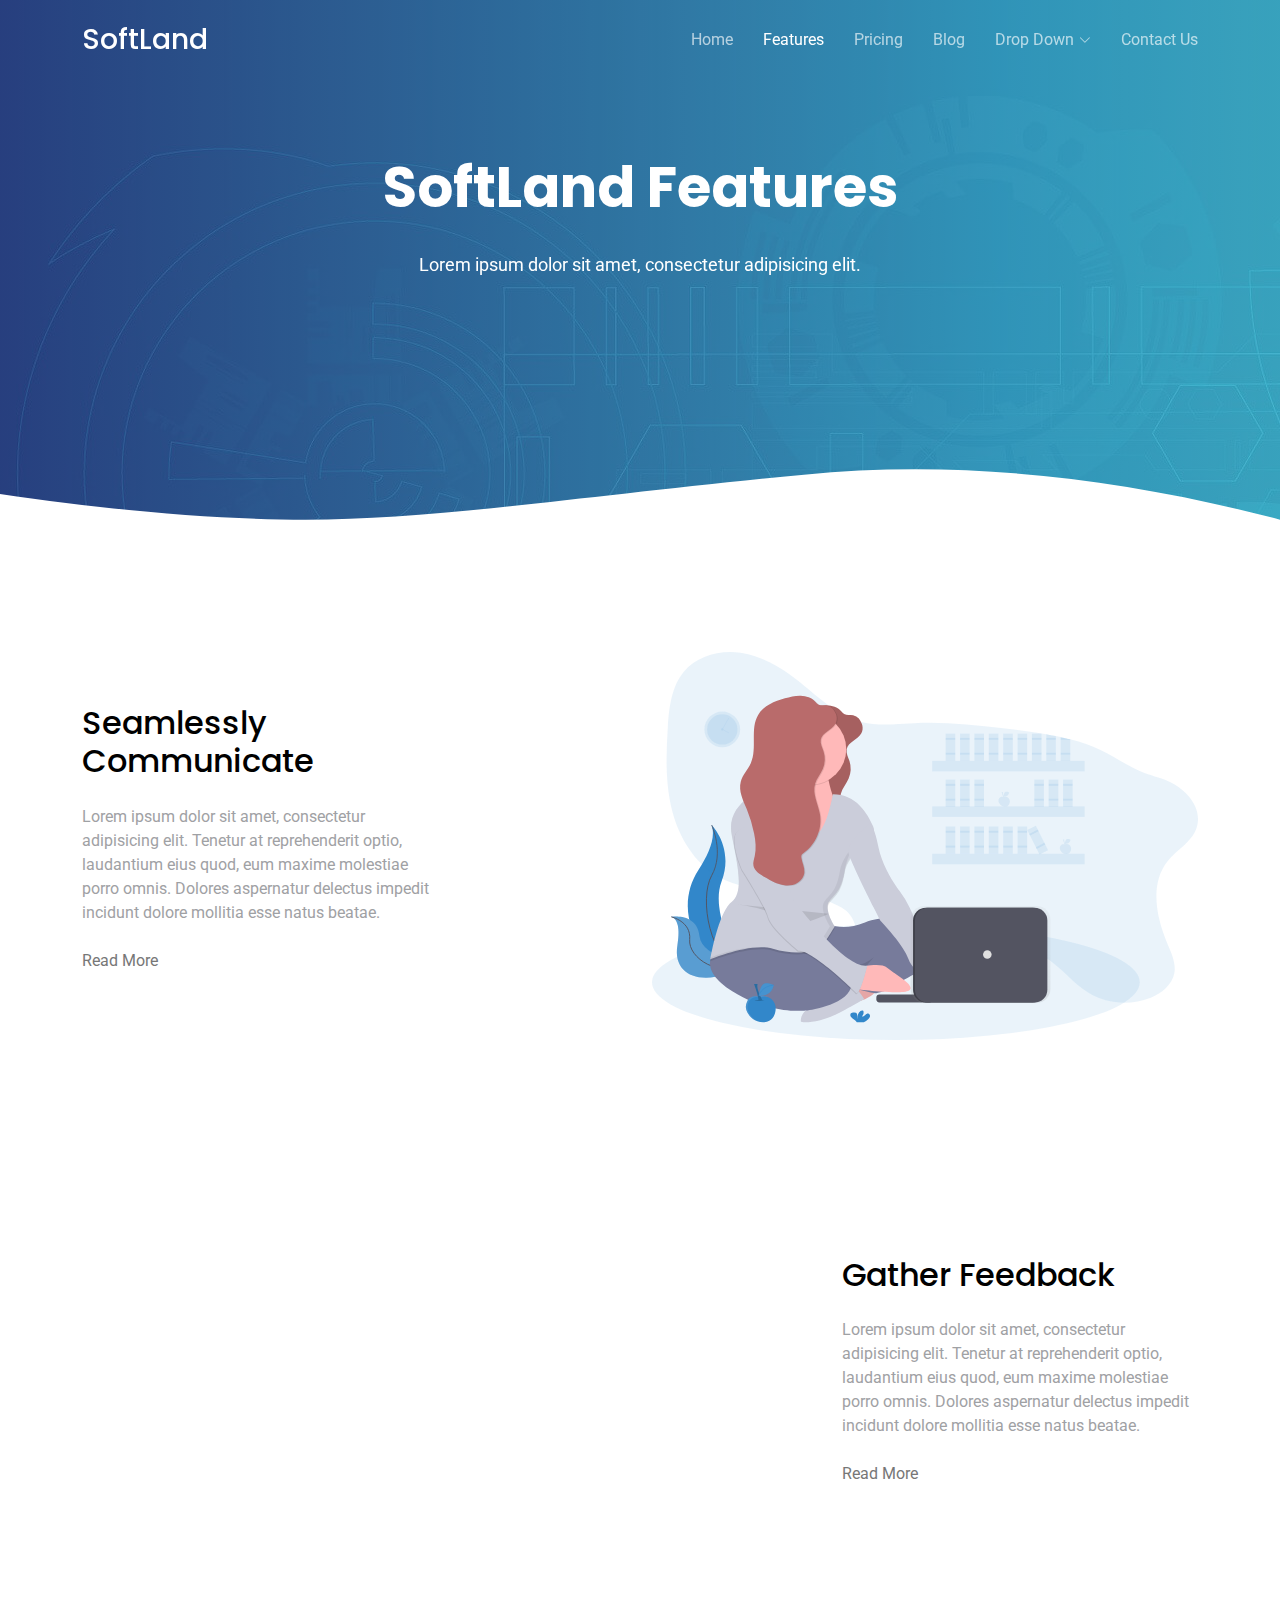
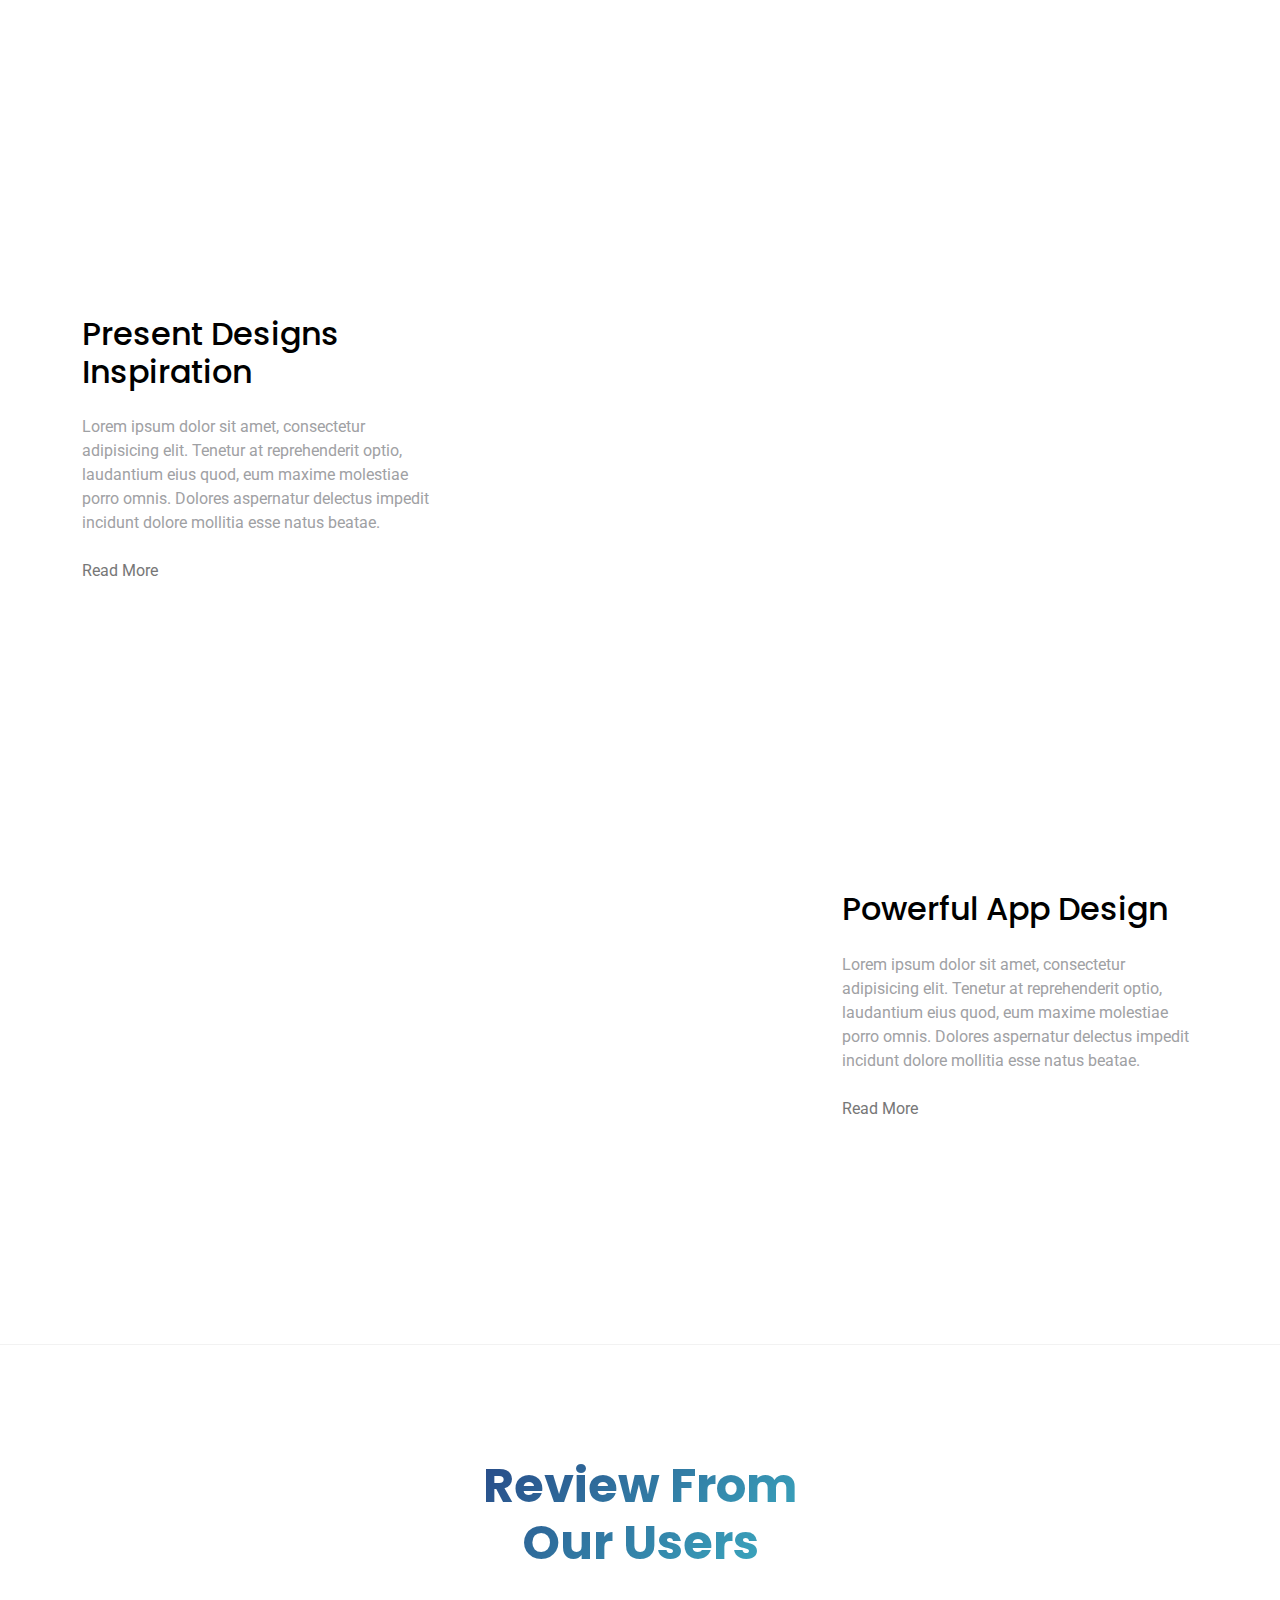
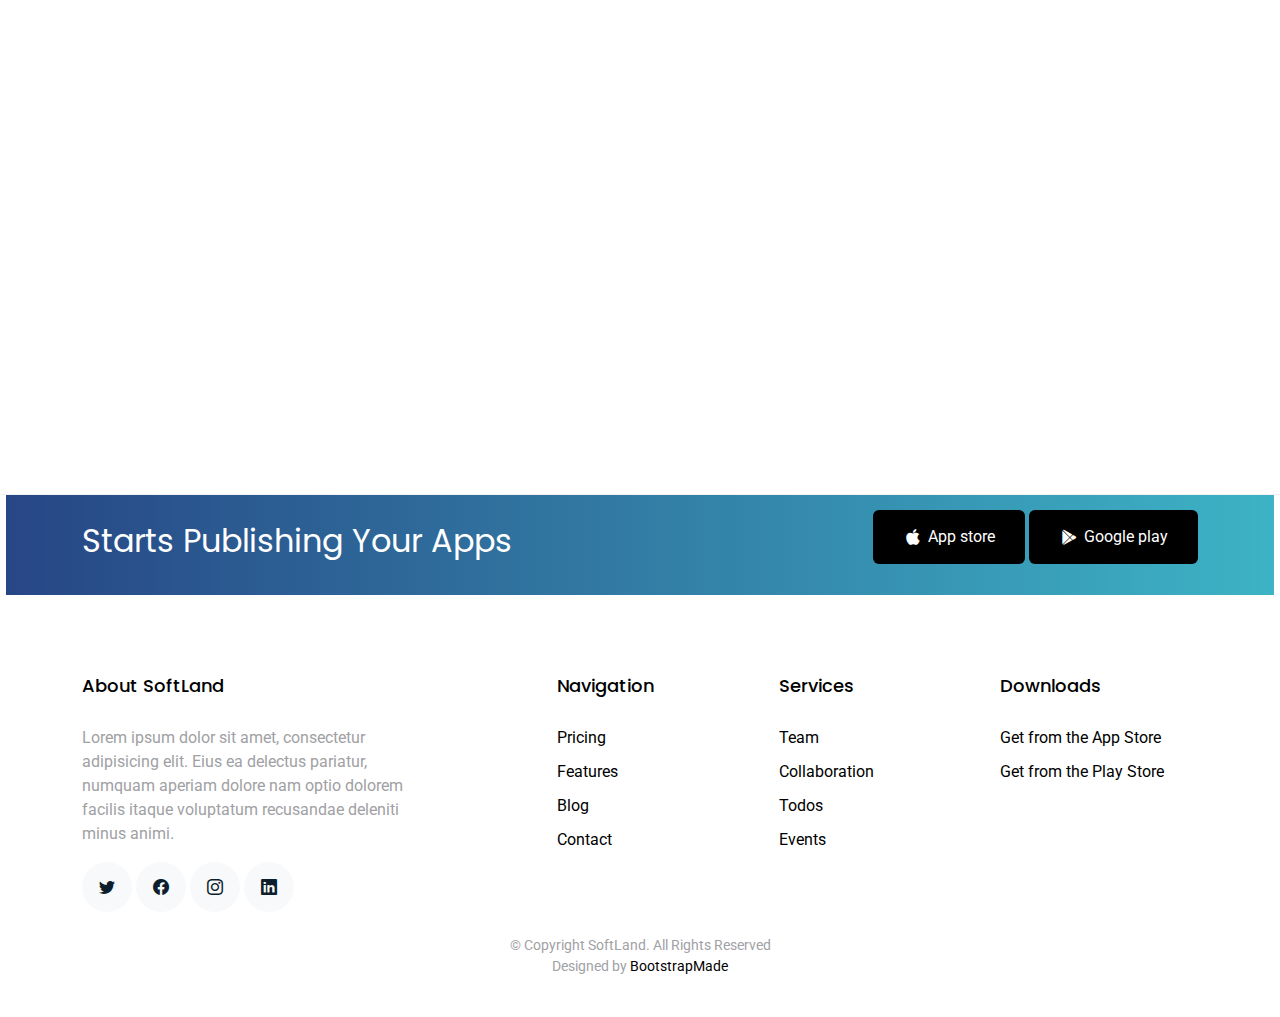
<file: features.html>
<!DOCTYPE html>
<html lang="en">

<head>
  <meta charset="utf-8">
  <meta content="width=device-width, initial-scale=1.0" name="viewport">

  <title>SoftLand Bootstrap Template - Features</title>
  <meta content="" name="description">
  <meta content="" name="keywords">

  <!-- Favicons -->
  <link href="assets/img/favicon.png" rel="icon">
  <link href="assets/img/apple-touch-icon.png" rel="apple-touch-icon">

  <!-- Google Fonts -->
  <link href="https://fonts.googleapis.com/css?family=Roboto:300,300i,400,400i,500,500i,600,600i,700,700i|Poppins:300,300i,400,400i,500,500i,600,600i,700,700i" rel="stylesheet">

  <!-- Vendor CSS Files -->
  <link href="assets/vendor/aos/aos.css" rel="stylesheet">
  <link href="assets/vendor/bootstrap/css/bootstrap.min.css" rel="stylesheet">
  <link href="assets/vendor/bootstrap-icons/bootstrap-icons.css" rel="stylesheet">
  <link href="assets/vendor/boxicons/css/boxicons.min.css" rel="stylesheet">
  <link href="assets/vendor/swiper/swiper-bundle.min.css" rel="stylesheet">

  <!-- Template Main CSS File -->
  <link href="assets/css/style.css" rel="stylesheet">

  <!-- =======================================================
  * Template Name: SoftLand - v4.10.0
  * Template URL: https://bootstrapmade.com/softland-bootstrap-app-landing-page-template/
  * Author: BootstrapMade.com
  * License: https://bootstrapmade.com/license/
  ======================================================== -->
</head>

<body>

  <!-- ======= Header ======= -->
  <header id="header" class="fixed-top d-flex align-items-center">
    <div class="container d-flex justify-content-between align-items-center">

      <div class="logo">
        <h1><a href="index.html">SoftLand</a></h1>
        <!-- Uncomment below if you prefer to use an image logo -->
        <!-- <a href="index.html"><img src="assets/img/logo.png" alt="" class="img-fluid"></a>-->
      </div>

      <nav id="navbar" class="navbar">
        <ul>
          <li><a class="" href="index.html">Home</a></li>
          <li><a class="active" href="features.html">Features</a></li>
          <li><a href="pricing.html">Pricing</a></li>
          <li><a href="blog.html">Blog</a></li>
          <li class="dropdown"><a href="#"><span>Drop Down</span> <i class="bi bi-chevron-down"></i></a>
            <ul>
              <li><a href="#">Drop Down 1</a></li>
              <li class="dropdown"><a href="#"><span>Deep Drop Down</span> <i class="bi bi-chevron-right"></i></a>
                <ul>
                  <li><a href="#">Deep Drop Down 1</a></li>
                  <li><a href="#">Deep Drop Down 2</a></li>
                  <li><a href="#">Deep Drop Down 3</a></li>
                  <li><a href="#">Deep Drop Down 4</a></li>
                  <li><a href="#">Deep Drop Down 5</a></li>
                </ul>
              </li>
              <li><a href="#">Drop Down 2</a></li>
              <li><a href="#">Drop Down 3</a></li>
              <li><a href="#">Drop Down 4</a></li>
            </ul>
          </li>
          <li><a href="contact.html">Contact Us</a></li>
        </ul>
        <i class="bi bi-list mobile-nav-toggle"></i>
      </nav><!-- .navbar -->

    </div>
  </header><!-- End Header -->

  <main id="main">

    <!-- ======= Features Section ======= -->

    <section class="hero-section inner-page">
      <div class="wave">

        <svg width="1920px" height="265px" viewBox="0 0 1920 265" version="1.1" xmlns="http://www.w3.org/2000/svg" xmlns:xlink="http://www.w3.org/1999/xlink">
          <g id="Page-1" stroke="none" stroke-width="1" fill="none" fill-rule="evenodd">
            <g id="Apple-TV" transform="translate(0.000000, -402.000000)" fill="#FFFFFF">
              <path d="M0,439.134243 C175.04074,464.89273 327.944386,477.771974 458.710937,477.771974 C654.860765,477.771974 870.645295,442.632362 1205.9828,410.192501 C1429.54114,388.565926 1667.54687,411.092417 1920,477.771974 L1920,667 L1017.15166,667 L0,667 L0,439.134243 Z" id="Path"></path>
            </g>
          </g>
        </svg>

      </div>

      <div class="container">
        <div class="row align-items-center">
          <div class="col-12">
            <div class="row justify-content-center">
              <div class="col-md-7 text-center hero-text">
                <h1 data-aos="fade-up" data-aos-delay="">SoftLand Features</h1>
                <p class="mb-5" data-aos="fade-up" data-aos-delay="100">Lorem ipsum dolor sit amet, consectetur adipisicing elit.</p>
              </div>
            </div>
          </div>
        </div>
      </div>

    </section>

    <section class="section pb-0">
      <div class="container">
        <div class="row align-items-center">
          <div class="col-md-4 me-auto">
            <h2 class="mb-4">Seamlessly Communicate</h2>
            <p class="mb-4">Lorem ipsum dolor sit amet, consectetur adipisicing elit. Tenetur at reprehenderit optio, laudantium eius quod, eum maxime molestiae porro omnis. Dolores aspernatur delectus impedit incidunt dolore mollitia esse natus beatae.</p>
            <p><a href="#">Read More</a></p>
          </div>
          <div class="col-md-6" data-aos="fade-left">
            <img src="assets/img/undraw_svg_2.svg" alt="Image" class="img-fluid">
          </div>
        </div>
      </div>
    </section>

    <section class="section">
      <div class="container">
        <div class="row align-items-center">
          <div class="col-md-4 ms-auto order-2">
            <h2 class="mb-4">Gather Feedback</h2>
            <p class="mb-4">Lorem ipsum dolor sit amet, consectetur adipisicing elit. Tenetur at reprehenderit optio, laudantium eius quod, eum maxime molestiae porro omnis. Dolores aspernatur delectus impedit incidunt dolore mollitia esse natus beatae.</p>
            <p><a href="#">Read More</a></p>
          </div>
          <div class="col-md-6" data-aos="fade-right">
            <img src="assets/img/undraw_svg_3.svg" alt="Image" class="img-fluid">
          </div>
        </div>
      </div>
    </section>

    <section class="section pb-0">
      <div class="container">
        <div class="row align-items-center">
          <div class="col-md-4 me-auto">
            <h2 class="mb-4">Present Designs Inspiration</h2>
            <p class="mb-4">Lorem ipsum dolor sit amet, consectetur adipisicing elit. Tenetur at reprehenderit optio, laudantium eius quod, eum maxime molestiae porro omnis. Dolores aspernatur delectus impedit incidunt dolore mollitia esse natus beatae.</p>
            <p><a href="#">Read More</a></p>
          </div>
          <div class="col-md-6" data-aos="fade-left">
            <img src="assets/img/undraw_svg_3.svg" alt="Image" class="img-fluid">
          </div>
        </div>
      </div>
    </section>

    <section class="section">
      <div class="container">
        <div class="row align-items-center">
          <div class="col-md-4 ms-auto order-2">
            <h2 class="mb-4">Powerful App Design </h2>
            <p class="mb-4">Lorem ipsum dolor sit amet, consectetur adipisicing elit. Tenetur at reprehenderit optio, laudantium eius quod, eum maxime molestiae porro omnis. Dolores aspernatur delectus impedit incidunt dolore mollitia esse natus beatae.</p>
            <p><a href="#">Read More</a></p>
          </div>
          <div class="col-md-6" data-aos="fade-right">
            <img src="assets/img/undraw_svg_4.svg" alt="Image" class="img-fluid">
          </div>
        </div>
      </div>
    </section>

    <!-- ======= Testimonials Section ======= -->
    <section class="section border-top border-bottom">
      <div class="container">
        <div class="row justify-content-center text-center mb-5">
          <div class="col-md-4">
            <h2 class="section-heading">Review From Our Users</h2>
          </div>
        </div>
        <div class="row justify-content-center text-center">
          <div class="col-md-7">

            <div class="testimonials-slider swiper" data-aos="fade-up" data-aos-delay="100">
              <div class="swiper-wrapper">

                <div class="swiper-slide">
                  <div class="review text-center">
                    <p class="stars">
                      <span class="bi bi-star-fill"></span>
                      <span class="bi bi-star-fill"></span>
                      <span class="bi bi-star-fill"></span>
                      <span class="bi bi-star-fill"></span>
                      <span class="bi bi-star-fill muted"></span>
                    </p>
                    <h3>Excellent App!</h3>
                    <blockquote>
                      <p>Lorem ipsum dolor sit amet, consectetur adipisicing elit. Eius ea delectus pariatur, numquam
                        aperiam dolore nam optio dolorem facilis itaque voluptatum recusandae deleniti minus animi,
                        provident voluptates consectetur maiores quos.</p>
                    </blockquote>

                    <p class="review-user">
                      <img src="assets/img/person_1.jpg" alt="Image" class="img-fluid rounded-circle mb-3">
                      <span class="d-block">
                        <span class="text-black">Jean Doe</span>, &mdash; App User
                      </span>
                    </p>

                  </div>
                </div><!-- End testimonial item -->

                <div class="swiper-slide">
                  <div class="review text-center">
                    <p class="stars">
                      <span class="bi bi-star-fill"></span>
                      <span class="bi bi-star-fill"></span>
                      <span class="bi bi-star-fill"></span>
                      <span class="bi bi-star-fill"></span>
                      <span class="bi bi-star-fill muted"></span>
                    </p>
                    <h3>This App is easy to use!</h3>
                    <blockquote>
                      <p>Lorem ipsum dolor sit amet, consectetur adipisicing elit. Eius ea delectus pariatur, numquam
                        aperiam dolore nam optio dolorem facilis itaque voluptatum recusandae deleniti minus animi,
                        provident voluptates consectetur maiores quos.</p>
                    </blockquote>

                    <p class="review-user">
                      <img src="assets/img/person_2.jpg" alt="Image" class="img-fluid rounded-circle mb-3">
                      <span class="d-block">
                        <span class="text-black">Johan Smith</span>, &mdash; App User
                      </span>
                    </p>

                  </div>
                </div><!-- End testimonial item -->

                <div class="swiper-slide">
                  <div class="review text-center">
                    <p class="stars">
                      <span class="bi bi-star-fill"></span>
                      <span class="bi bi-star-fill"></span>
                      <span class="bi bi-star-fill"></span>
                      <span class="bi bi-star-fill"></span>
                      <span class="bi bi-star-fill muted"></span>
                    </p>
                    <h3>Awesome functionality!</h3>
                    <blockquote>
                      <p>Lorem ipsum dolor sit amet, consectetur adipisicing elit. Eius ea delectus pariatur, numquam
                        aperiam dolore nam optio dolorem facilis itaque voluptatum recusandae deleniti minus animi,
                        provident voluptates consectetur maiores quos.</p>
                    </blockquote>

                    <p class="review-user">
                      <img src="assets/img/person_3.jpg" alt="Image" class="img-fluid rounded-circle mb-3">
                      <span class="d-block">
                        <span class="text-black">Jean Thunberg</span>, &mdash; App User
                      </span>
                    </p>

                  </div>
                </div><!-- End testimonial item -->

              </div>
              <div class="swiper-pagination"></div>
            </div>
          </div>
        </div>
      </div>
    </section><!-- End Testimonials Section -->

    <!-- ======= CTA Section ======= -->
    <section class="section cta-section">
      <div class="container">
        <div class="row align-items-center">
          <div class="col-md-6 me-auto text-center text-md-start mb-5 mb-md-0">
            <h2>Starts Publishing Your Apps</h2>
          </div>
          <div class="col-md-5 text-center text-md-end">
            <p><a href="#" class="btn d-inline-flex align-items-center"><i class="bx bxl-apple"></i><span>App store</span></a> <a href="#" class="btn d-inline-flex align-items-center"><i class="bx bxl-play-store"></i><span>Google play</span></a></p>
          </div>
        </div>
      </div>
    </section><!-- End CTA Section -->

  </main><!-- End #main -->

  <!-- ======= Footer ======= -->
  <footer class="footer" role="contentinfo">
    <div class="container">
      <div class="row">
        <div class="col-md-4 mb-4 mb-md-0">
          <h3>About SoftLand</h3>
          <p>Lorem ipsum dolor sit amet, consectetur adipisicing elit. Eius ea delectus pariatur, numquam aperiam
            dolore nam optio dolorem facilis itaque voluptatum recusandae deleniti minus animi.</p>
          <p class="social">
            <a href="#"><span class="bi bi-twitter"></span></a>
            <a href="#"><span class="bi bi-facebook"></span></a>
            <a href="#"><span class="bi bi-instagram"></span></a>
            <a href="#"><span class="bi bi-linkedin"></span></a>
          </p>
        </div>
        <div class="col-md-7 ms-auto">
          <div class="row site-section pt-0">
            <div class="col-md-4 mb-4 mb-md-0">
              <h3>Navigation</h3>
              <ul class="list-unstyled">
                <li><a href="#">Pricing</a></li>
                <li><a href="#">Features</a></li>
                <li><a href="#">Blog</a></li>
                <li><a href="#">Contact</a></li>
              </ul>
            </div>
            <div class="col-md-4 mb-4 mb-md-0">
              <h3>Services</h3>
              <ul class="list-unstyled">
                <li><a href="#">Team</a></li>
                <li><a href="#">Collaboration</a></li>
                <li><a href="#">Todos</a></li>
                <li><a href="#">Events</a></li>
              </ul>
            </div>
            <div class="col-md-4 mb-4 mb-md-0">
              <h3>Downloads</h3>
              <ul class="list-unstyled">
                <li><a href="#">Get from the App Store</a></li>
                <li><a href="#">Get from the Play Store</a></li>
              </ul>
            </div>
          </div>
        </div>
      </div>

      <div class="row justify-content-center text-center">
        <div class="col-md-7">
          <p class="copyright">&copy; Copyright SoftLand. All Rights Reserved</p>
          <div class="credits">
            <!--
            All the links in the footer should remain intact.
            You can delete the links only if you purchased the pro version.
            Licensing information: https://bootstrapmade.com/license/
            Purchase the pro version with working PHP/AJAX contact form: https://bootstrapmade.com/buy/?theme=SoftLand
          -->
            Designed by <a href="https://bootstrapmade.com/">BootstrapMade</a>
          </div>
        </div>
      </div>

    </div>
  </footer>

  <a href="#" class="back-to-top d-flex align-items-center justify-content-center"><i class="bi bi-arrow-up-short"></i></a>

  <!-- Vendor JS Files -->
  <script src="assets/vendor/aos/aos.js"></script>
  <script src="assets/vendor/bootstrap/js/bootstrap.bundle.min.js"></script>
  <script src="assets/vendor/swiper/swiper-bundle.min.js"></script>
  <script src="assets/vendor/php-email-form/validate.js"></script>

  <!-- Template Main JS File -->
  <script src="assets/js/main.js"></script>

</body>

</html>
</file>
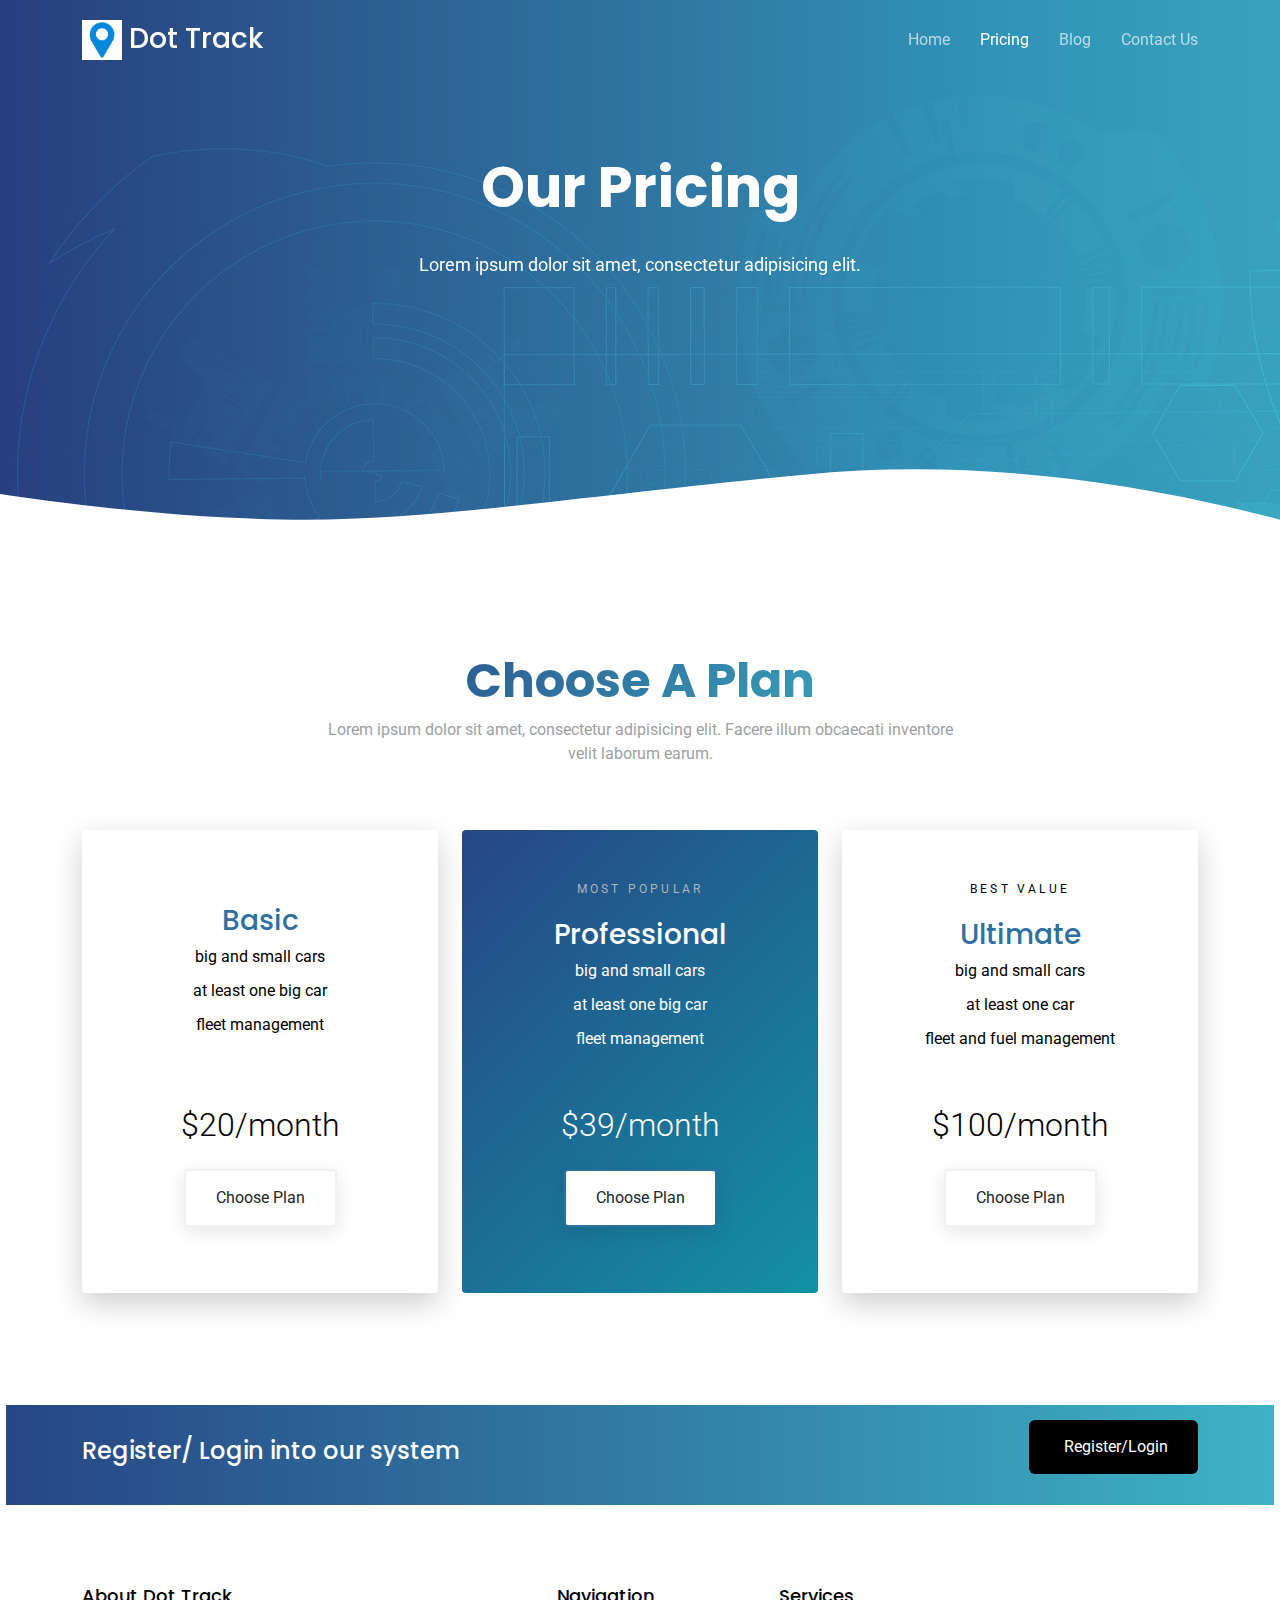
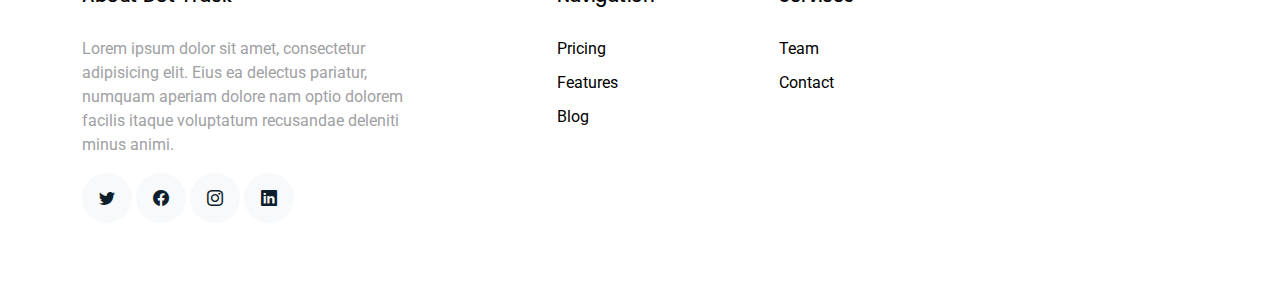
<file: pricing.html>
<!DOCTYPE html>
<html lang="en">

<head>
  <meta charset="utf-8">
  <meta content="width=device-width, initial-scale=1.0" name="viewport">

  <title>Dot Track</title>
  <meta content="" name="description">
  <meta content="" name="keywords">

  <!-- Favicons -->
  <link href="assets/img/location.png" rel="icon">
  <link href="assets/img/location.png" rel="apple-touch-icon">

  <!-- Google Fonts -->
  <link href="https://fonts.googleapis.com/css?family=Roboto:300,300i,400,400i,500,500i,600,600i,700,700i|Poppins:300,300i,400,400i,500,500i,600,600i,700,700i" rel="stylesheet">

  <!-- Vendor CSS Files -->
  <link href="assets/vendor/aos/aos.css" rel="stylesheet">
  <link href="assets/vendor/bootstrap/css/bootstrap.min.css" rel="stylesheet">
  <link href="assets/vendor/bootstrap-icons/bootstrap-icons.css" rel="stylesheet">
  <link href="assets/vendor/boxicons/css/boxicons.min.css" rel="stylesheet">
  <link href="assets/vendor/swiper/swiper-bundle.min.css" rel="stylesheet">

  <!-- Template Main CSS File -->
  <link href="assets/css/style.css" rel="stylesheet">

  <!-- =======================================================
  * Template Name: SoftLand - v4.10.0
  * Template URL: https://bootstrapmade.com/softland-bootstrap-app-landing-page-template/
  * Author: BootstrapMade.com
  * License: https://bootstrapmade.com/license/
  ======================================================== -->
</head>

<body>

  <!-- ======= Header ======= -->
  <header id="header" class="fixed-top d-flex align-items-center">
    <div class="container d-flex justify-content-between align-items-center">

      <div class="logo">
        <h1>     <a href="index.html"><img src="assets/img/location.png" alt="" class="img-fluid"></a> <a href="index.html">Dot Track</a></h1>
        <!-- Uncomment below if you prefer to use an image logo -->

      </div>

      <nav id="navbar" class="navbar">
        <ul>
          <li><a class="" href="index.html">Home</a></li>
          <!-- <li><a href="#">Features</a></li> -->
          <li><a class="active" href="pricing.html">Pricing</a></li>
          <li><a href="#">Blog</a></li>
          
          <li><a href="contact.html">Contact Us</a></li>
        </ul>
        <i class="bi bi-list mobile-nav-toggle"></i>
      </nav><!-- .navbar -->

    </div>
  </header><!-- End Header -->

  <main id="main">

    <!-- ======= FeatPricingures Section ======= -->
    <div class="hero-section inner-page">
      <div class="wave">

        <svg width="1920px" height="265px" viewBox="0 0 1920 265" version="1.1" xmlns="http://www.w3.org/2000/svg" xmlns:xlink="http://www.w3.org/1999/xlink">
          <g id="Page-1" stroke="none" stroke-width="1" fill="none" fill-rule="evenodd">
            <g id="Apple-TV" transform="translate(0.000000, -402.000000)" fill="#FFFFFF">
              <path d="M0,439.134243 C175.04074,464.89273 327.944386,477.771974 458.710937,477.771974 C654.860765,477.771974 870.645295,442.632362 1205.9828,410.192501 C1429.54114,388.565926 1667.54687,411.092417 1920,477.771974 L1920,667 L1017.15166,667 L0,667 L0,439.134243 Z" id="Path"></path>
            </g>
          </g>
        </svg>

      </div>

      <div class="container">
        <div class="row align-items-center">
          <div class="col-12">
            <div class="row justify-content-center">
              <div class="col-md-7 text-center hero-text">
                <h1 data-aos="fade-up" data-aos-delay="">Our Pricing</h1>
                <p class="mb-5" data-aos="fade-up" data-aos-delay="100">Lorem ipsum dolor sit amet, consectetur adipisicing elit.</p>
              </div>
            </div>
          </div>
        </div>
      </div>

    </div>

    <section class="section">
      <div class="container">

        <div class="row justify-content-center text-center">
          <div class="col-md-7 mb-5">
            <h2 class="section-heading">Choose A Plan</h2>
            <p>Lorem ipsum dolor sit amet, consectetur adipisicing elit. Facere illum obcaecati inventore velit laborum earum.</p>
          </div>
        </div>
        <div class="row align-items-stretch">

          <div class="col-lg-4 mb-4 mb-lg-0">
            <div class="pricing h-100 text-center">
              <span>&nbsp;</span>
              <h3>Basic</h3>
              <ul class="list-unstyled">
                <li>big and small cars</li>
                <li>at least one big car</li>
                <li>fleet management</li>
              </ul>
              <div class="price-cta">
                <strong class="price">$20/month</strong>
                <p><a href="#" class="btn btn-white">Choose Plan</a></p>
              </div>
            </div>
          </div>
          <div class="col-lg-4 mb-4 mb-lg-0">
            <div class="pricing h-100 text-center popular">
              <span class="popularity">Most Popular</span>
              <h3>Professional</h3>
              <ul class="list-unstyled">
                <li>big and small cars</li>
                <li>at least one big car</li>
                <li>fleet management</li>
              </ul>
              <div class="price-cta">
                <strong class="price">$39/month</strong>
                <p><a href="#" class="btn btn-white">Choose Plan</a></p>
              </div>
            </div>
          </div>
          <div class="col-lg-4 mb-4 mb-lg-0">
            <div class="pricing h-100 text-center">
              <span class="popularity">Best Value</span>
              <h3>Ultimate</h3>
              <ul class="list-unstyled">
                <li>big and small cars</li>
                <li>at least one car</li>
                <li>fleet and fuel management</li>
              </ul>
              <div class="price-cta">
                <strong class="price">$100/month</strong>
                <p><a href="#" class="btn btn-white">Choose Plan</a></p>
              </div>
            </div>
          </div>
        </div>
      </div>
    </section>


    <!-- ======= CTA Section ======= -->
    <section class="section cta-section">
      <div class="container">
        <div class="row align-items-center">
          <div class="col-md-6 me-auto text-center text-md-start mb-5 mb-md-0">
            <h4 style="color: #FFFFFF">Register/ Login into our system</h4>
          </div>
          <div class="col-md-5 text-center text-md-end">
            <p> <a href="#" class="btn d-inline-flex align-items-center"><i class="fa fa-plus"></i><span>Register/Login</span></a></p>
          </div>
        </div>
      </div>
    </section>
    <!-- End CTA Section -->

  </main><!-- End #main -->

  <footer class="footer" role="contentinfo">
    <div class="container">
      <div class="row">
        <div class="col-md-4 mb-4 mb-md-0">
          <h3>About Dot Track</h3>
          <p>Lorem ipsum dolor sit amet, consectetur adipisicing elit. Eius ea delectus pariatur, numquam aperiam
            dolore nam optio dolorem facilis itaque voluptatum recusandae deleniti minus animi.</p>
          <p class="social">
            <a href="#"><span class="bi bi-twitter"></span></a>
            <a href="#"><span class="bi bi-facebook"></span></a>
            <a href="#"><span class="bi bi-instagram"></span></a>
            <a href="#"><span class="bi bi-linkedin"></span></a>
          </p>
        </div>
        <div class="col-md-7 ms-auto">
          <div class="row site-section pt-0">
            <div class="col-md-4 mb-4 mb-md-0">
              <h3>Navigation</h3>
              <ul class="list-unstyled">
                <li><a href="#">Pricing</a></li>
                <li><a href="#">Features</a></li>
                <li><a href="#">Blog</a></li>

              </ul>
            </div>
            <div class="col-md-4 mb-4 mb-md-0">
              <h3>Services</h3>
              <ul class="list-unstyled">
                <li><a href="#">Team</a></li>
                <li><a href="#">Contact</a></li>
                <!-- <li><a href="#">Collaboration</a></li>
                <li><a href="#">Todos</a></li>
                <li><a href="#">Events</a></li> -->
              </ul>
            </div>
            <!-- <div class="col-md-4 mb-4 mb-md-0">
              <h3>Downloads</h3>
              <ul class="list-unstyled">
                <li><a href="#">Get from the App Store</a></li>
                <li><a href="#">Get from the Play Store</a></li>
              </ul>
            </div> -->
          </div>
        </div>
      </div>

      <div class="row justify-content-center text-center">
        <div class="col-md-7">
          <!-- <p class="copyright">&copy; Copyright SoftLand. All Rights Reserved</p> -->
          <div class="credits">
            <!--
            All the links in the footer should remain intact.
            You can delete the links only if you purchased the pro version.
            Licensing information: https://bootstrapmade.com/license/
            Purchase the pro version with working PHP/AJAX contact form: https://bootstrapmade.com/buy/?theme=SoftLand
          -->
            <!-- Designed by <a href="https://bootstrapmade.com/">BootstrapMade</a> -->
          </div>
        </div>
      </div>

    </div>
  </footer>

  <a href="#" class="back-to-top d-flex align-items-center justify-content-center"><i class="bi bi-arrow-up-short"></i></a>

  <!-- Vendor JS Files -->
  <script src="assets/vendor/aos/aos.js"></script>
  <script src="assets/vendor/bootstrap/js/bootstrap.bundle.min.js"></script>
  <script src="assets/vendor/swiper/swiper-bundle.min.js"></script>
  <script src="assets/vendor/php-email-form/validate.js"></script>

  <!-- Template Main JS File -->
  <script src="assets/js/main.js"></script>

</body>

</html>
</file>
<file: assets/css/style.css>
/**
* Template Name: SoftLand - v4.10.0
* Template URL: https://bootstrapmade.com/softland-bootstrap-app-landing-page-template/
* Author: BootstrapMade.com
* License: https://bootstrapmade.com/license/
*/

/*--------------------------------------------------------------
# General
--------------------------------------------------------------*/
html {
  overflow-x: hidden;
}

body {
  font-family: "Roboto", sans-serif;
  color: #9fa1a4;
  line-height: 1.5;
}

a {
  color: #777;
  text-decoration: none;
  transition: 0.3s all ease;
}

a:hover {
  color: #000;
}

h1,
h2,
h3,
h4,
h5,
h6,
.font-heading {
  font-family: "Poppins", sans-serif;
  color: #000;
}

.container {
  z-index: 2;
  position: relative;
}

.text-black {
  color: #000 !important;
}

.text-primary {
  color: #2d71a1 !important;
}

.border-top {
  border-top: 1px solid #f2f2f2 !important;
}

.border-bottom {
  border-bottom: 1px solid #f2f2f2 !important;
}

figure figcaption {
  margin-top: 0.5rem;
  font-style: italic;
  font-size: 0.8rem;
}

section {
  overflow: hidden;
}

.section {
  padding: 7rem 0;
}

.section-heading {
  font-size: 3rem;
  font-weight: 700;
  background: linear-gradient(-45deg, #3db3c5, #274685);
  -webkit-background-clip: text;
  -webkit-text-fill-color: transparent;
}

/*--------------------------------------------------------------
# Back to top button
--------------------------------------------------------------*/
.back-to-top {
  position: fixed;
  visibility: hidden;
  opacity: 0;
  right: 15px;
  bottom: 15px;
  z-index: 996;
  background: #2d71a1;
  width: 40px;
  height: 40px;
  border-radius: 50px;
  transition: all 0.4s;
}

.back-to-top i {
  font-size: 28px;
  color: #fff;
  line-height: 0;
}

.back-to-top:hover {
  background: #3687c1;
  color: #fff;
}

.back-to-top.active {
  visibility: visible;
  opacity: 1;
}

/* Default btn sre-tyling */
.btn {
  border: none;
  padding: 15px 30px !important;
}

.btn.btn-outline-white {
  border: 2px solid #fff;
  background: none;
  color: #fff;
}

.btn.btn-outline-white:hover {
  background: #fff;
  color: #2d71a1;
}

.btn.btn-primary {
  background: #2d71a1;
  background: linear-gradient(-45deg, #1391a5, #274685);
  color: #fff;
  box-shadow: 0 10px 30px 0 rgba(0, 0, 0, 0.15);
}

/* Feature 1 */
.feature-1 .wrap-icon {
  margin: 0 auto;
  height: 100px;
  width: 100px;
  border-radius: 50%;
  position: relative;
  margin-bottom: 30px;
  box-shadow: 0 15px 30px 0 rgba(0, 0, 0, 0.2);
  display: inline-flex;
  align-items: center;
  justify-content: center;
}

.feature-1 .wrap-icon.icon-1 {
  background: linear-gradient(-45deg, #3b87bd, #2d71a2);
}

.feature-1 .wrap-icon i {
  font-size: 40px;
  line-height: 0;
  color: #fff;
}

.feature-1 h3 {
  font-size: 20px;
}

.feature-1 p {
  color: #b1b1b1;
}

/* Step */
.step {
  box-shadow: 0 10px 30px -5px rgba(0, 0, 0, 0.1);
  background: #fff;
  padding: 40px;
}

.step .number {
  background: linear-gradient(-45deg, #1391a5, #274685);
  -webkit-background-clip: text;
  -webkit-text-fill-color: transparent;
  font-weight: 700;
  letter-spacing: 0.2rem;
  margin-bottom: 10px;
  display: block;
}

.step p:last-child {
  margin-bottom: 0px;
}

/* Review */
.review h3 {
  font-size: 20px;
}

.review p {
  line-height: 1.8;
  font-style: italic;
  color: #333333;
}

.review .stars span {
  color: #FF8803;
}

.review .stars .muted {
  color: #ccc;
}

.review .review-user img {
  width: 70px;
  margin: 0 auto;
}

/* Testimonial Carousel */
.testimonials-slider .swiper-pagination {
  margin-top: 20px;
  position: relative;
}

.testimonials-slider .swiper-pagination .swiper-pagination-bullet {
  width: 12px;
  height: 12px;
  background-color: #fff;
  opacity: 1;
  border: 1px solid #2d71a1;
}

.testimonials-slider .swiper-pagination .swiper-pagination-bullet-active {
  background-color: #2d71a1;
}

/* Pricing */
.pricing {
  padding: 50px;
  background: linear-gradient(-45deg, #1391a5, #274685);
  color: #fff;
  padding-bottom: 12rem !important;
  position: relative;
  border-radius: 4px;
  color: #000000;
  background: #fff;
  box-shadow: 0 10px 30px 0 rgba(0, 0, 0, 0.2);
}

.pricing h3 {
  color: #2d71a1;
}

.pricing .price-cta {
  text-decoration: none;
  position: absolute;
  bottom: 50px;
  width: 100%;
  text-align: center;
  left: 0;
}

.pricing .price-cta .price {
  display: block;
  margin-bottom: 20px;
  font-size: 2rem;
  font-weight: 300;
}

.pricing .popularity {
  text-transform: uppercase;
  font-size: 12px;
  letter-spacing: 0.2rem;
  display: block;
  margin-bottom: 20px;
}

.pricing ul {
  margin-bottom: 50px;
}

.pricing ul li {
  margin-bottom: 10px;
}

.pricing .btn-white {
  background: #fff;
  border: 2px solid rgb(241, 241, 241);
  border-radius: 4px;
  box-shadow: 0 5px 20px 0 rgba(0, 0, 0, 0.1);
}

.pricing .btn-white:hover {
  color: #2d71a1;
}

.pricing.popular {
  background: #fff;
  box-shadow: 0 10px 30px 0 rgba(0, 0, 0, 0.2);
  color: #000000;
  background: linear-gradient(-45deg, #1391a5, #274685);
  color: #fff;
  box-shadow: none;
}

.pricing.popular .popularity {
  color: #b3b3b3;
}

.pricing.popular h3 {
  color: #fff;
  background: none;
}

.pricing.popular .btn-white {
  border: 2px solid #2d71a1;
}

/* CTA Section */
.cta-section {
  background: linear-gradient(to right, rgb(39, 70, 133) 0%, rgb(61, 179, 197) 100%);
  color: #fff;
  padding: 15px;
  margin-left: 0.5%;
  margin-right: 0.5%;
}

.cta-section h2 {
  color: #fff;
  font-size: 2rem;
  font-weight: 400;
}

@media screen and (max-width: 768px) {
  .cta-section h2 {
    font-size: 1rem;
  }
}

.cta-section .btn {
  background: #000000;
  color: #fff;
}

.cta-section .btn i {
  margin-right: 5px;
  font-size: 20px;
  line-height: 0;
}

/* Contact Form */
.form-control {
  height: 48px;
  border-radius: 0;
  border: 1px solid #dae0e5;
}

.form-control:active,
.form-control:focus {
  outline: none;
  box-shadow: none;
  border: 1px solid #2d71a1;
}

.php-email-form .validate {
  display: none;
  color: red;
  margin: 0 0 15px 0;
  font-weight: 400;
  font-size: 13px;
}

.php-email-form .error-message {
  display: none;
  color: #fff;
  background: #ed3c0d;
  text-align: left;
  padding: 15px;
  font-weight: 600;
}

.php-email-form .error-message br+br {
  margin-top: 25px;
}

.php-email-form .sent-message {
  display: none;
  color: #fff;
  background: #18d26e;
  text-align: center;
  padding: 15px;
  font-weight: 600;
}

.php-email-form .loading {
  display: none;
  background: #fff;
  text-align: center;
  padding: 15px;
}

.php-email-form .loading:before {
  content: "";
  display: inline-block;
  border-radius: 50%;
  width: 24px;
  height: 24px;
  margin: 0 10px -6px 0;
  border: 3px solid #18d26e;
  border-top-color: #eee;
  -webkit-animation: animate-loading 1s linear infinite;
  animation: animate-loading 1s linear infinite;
}

.php-email-form textarea {
  min-height: 160px;
}

@-webkit-keyframes animate-loading {
  0% {
    transform: rotate(0deg);
  }

  100% {
    transform: rotate(360deg);
  }
}

@keyframes animate-loading {
  0% {
    transform: rotate(0deg);
  }

  100% {
    transform: rotate(360deg);
  }
}

/* Blog */
.post-entry {
  margin-bottom: 60px;
}

.post-entry .post-text .post-meta {
  text-decoration: none;
  color: #ccc;
  font-size: 13px;
  display: block;
  margin-bottom: 10px;
}

.post-entry .post-text h3 {
  font-size: 20px;
  color: #000000;
}

.post-entry .post-text h3 a {
  text-decoration: none;
  color: #000000;
}

.post-entry .post-text h3 a:hover {
  text-decoration: none;
  color: #2d71a1;
}

.post-entry .post-text .readmore {
  color: #2d71a1;
}

.sidebar-box {
  margin-bottom: 30px;
  padding: 25px;
  font-size: 15px;
  width: 100%;
  float: left;
  background: #fff;
}

.sidebar-box *:last-child {
  margin-bottom: 0;
}

.sidebar-box h3 {
  font-size: 18px;
  margin-bottom: 15px;
}

.categories li,
.sidelink li {
  position: relative;
  margin-bottom: 10px;
  padding-bottom: 10px;
  border-bottom: 1px dotted gray("300");
  list-style: none;
}

.categories li:last-child,
.sidelink li:last-child {
  margin-bottom: 0;
  border-bottom: none;
  padding-bottom: 0;
}

.categories li a,
.sidelink li a {
  text-decoration: none;
  display: block;
}

.categories li a span,
.sidelink li a span {
  position: absolute;
  right: 0;
  top: 0;
  color: #ccc;
}

.categories li.active a,
.sidelink li.active a {
  text-decoration: none;
  color: #000000;
  font-style: italic;
}

.comment-form-wrap {
  clear: both;
}

.comment-list {
  padding: 0;
  margin: 0;
}

.comment-list .children {
  padding: 50px 0 0 40px;
  margin: 0;
  float: left;
  width: 100%;
}

.comment-list li {
  padding: 0;
  margin: 0 0 30px 0;
  float: left;
  width: 100%;
  clear: both;
  list-style: none;
}

.comment-list li .vcard {
  width: 80px;
  float: left;
}

.comment-list li .vcard img {
  width: 50px;
  border-radius: 50%;
}

.comment-list li .comment-body {
  float: right;
  width: calc(100% - 80px);
}

.comment-list li .comment-body h3 {
  font-size: 20px;
}

.comment-list li .comment-body .meta {
  text-decoration: none;
  text-transform: uppercase;
  font-size: 13px;
  letter-spacing: 0.1em;
  color: #ccc;
}

.comment-list li .comment-body .reply {
  padding: 5px 10px;
  background: #e6e6e6;
  color: #000000;
  text-transform: uppercase;
  font-size: 14px;
}

.comment-list li .comment-body .reply:hover {
  color: #000000;
  background: #e3e3e3;
}

.search-form {
  background: #f7f7f7;
  padding: 10px;
}

.search-form .form-group {
  position: relative;
}

.search-form .form-group input {
  padding-right: 50px;
}

.search-form .icon {
  position: absolute;
  top: 50%;
  right: 20px;
  transform: translateY(-50%);
}

/*--------------------------------------------------------------
# Header
--------------------------------------------------------------*/
#header {
  height: 80px;
  transition: all 0.5s;
  z-index: 997;
  transition: all 0.5s;
}

#header.header-scrolled {
  background: rgba(39, 70, 133, 0.8);
  height: 60px;
}

#header .logo h1 {
  font-size: 28px;
  margin: 0;
  padding: 4px 0;
  line-height: 1;
  font-weight: 500;
}

#header .logo h1 a,
#header .logo h1 a:hover {
  color: #fff;
  text-decoration: none;
}

#header .logo img {
  padding: 0;
  margin: 0;
  max-height: 40px;
}

/*--------------------------------------------------------------
# Navigation Menu
--------------------------------------------------------------*/
/**
* Desktop Navigation 
*/
.navbar {
  padding: 0;
}

.navbar ul {
  margin: 0;
  padding: 0;
  display: flex;
  list-style: none;
  align-items: center;
}

.navbar li {
  position: relative;
}

.navbar a,
.navbar a:focus {
  display: flex;
  align-items: center;
  justify-content: space-between;
  padding: 10px 0 10px 30px;
  font-size: 16px;
  font-weight: 400;
  color: rgba(255, 255, 255, 0.65);
  white-space: nowrap;
  transition: 0.3s;
}

.navbar a i,
.navbar a:focus i {
  font-size: 12px;
  line-height: 0;
  margin-left: 5px;
}

.navbar a:hover,
.navbar .active,
.navbar .active:focus,
.navbar li:hover>a {
  color: #fff;
}

.navbar .dropdown ul {
  display: block;
  position: absolute;
  left: 14px;
  top: calc(100% + 30px);
  margin: 0;
  padding: 10px 0;
  z-index: 99;
  opacity: 0;
  visibility: hidden;
  background: #fff;
  box-shadow: 0px 0px 30px rgba(127, 137, 161, 0.25);
  transition: 0.3s;
  border-radius: 4px;
}

.navbar .dropdown ul li {
  min-width: 200px;
}

.navbar .dropdown ul a {
  padding: 10px 20px;
  font-size: 15px;
  color: #101c36;
}

.navbar .dropdown ul a i {
  font-size: 12px;
}

.navbar .dropdown ul a:hover,
.navbar .dropdown ul .active:hover,
.navbar .dropdown ul li:hover>a {
  color: #2d71a1;
}

.navbar .dropdown:hover>ul {
  opacity: 1;
  top: 100%;
  visibility: visible;
}

.navbar .dropdown .dropdown ul {
  top: 0;
  left: calc(100% - 30px);
  visibility: hidden;
}

.navbar .dropdown .dropdown:hover>ul {
  opacity: 1;
  top: 0;
  left: 100%;
  visibility: visible;
}

@media (max-width: 1366px) {
  .navbar .dropdown .dropdown ul {
    left: -90%;
  }

  .navbar .dropdown .dropdown:hover>ul {
    left: -100%;
  }
}

/**
* Mobile Navigation 
*/
.mobile-nav-toggle {
  color: #fff;
  font-size: 28px;
  cursor: pointer;
  display: none;
  line-height: 0;
  transition: 0.5s;
}

@media (max-width: 991px) {
  .mobile-nav-toggle {
    display: block;
  }

  .navbar ul {
    display: none;
  }
}

.navbar-mobile {
  position: fixed;
  overflow: hidden;
  top: 0;
  right: 0;
  left: 0;
  bottom: 0;
  background: rgba(27, 49, 94, 0.9);
  transition: 0.3s;
  z-index: 999;
}

.navbar-mobile .mobile-nav-toggle {
  position: absolute;
  top: 15px;
  right: 15px;
}

.navbar-mobile ul {
  display: block;
  position: absolute;
  top: 55px;
  right: 15px;
  bottom: 15px;
  left: 15px;
  padding: 10px 0;
  border-radius: 10px;
  background-color: #fff;
  overflow-y: auto;
  transition: 0.3s;
}

.navbar-mobile a,
.navbar-mobile a:focus {
  padding: 10px 20px;
  font-size: 15px;
  color: #101c36;
}

.navbar-mobile a:hover,
.navbar-mobile .active,
.navbar-mobile li:hover>a {
  color: #2d71a1;
}

.navbar-mobile .dropdown ul {
  position: static;
  display: none;
  margin: 10px 20px;
  padding: 10px 0;
  z-index: 99;
  opacity: 1;
  visibility: visible;
  background: #fff;
  box-shadow: 0px 0px 30px rgba(127, 137, 161, 0.25);
}

.navbar-mobile .dropdown ul li {
  min-width: 200px;
}

.navbar-mobile .dropdown ul a {
  padding: 10px 20px;
}

.navbar-mobile .dropdown ul a i {
  font-size: 12px;
}

.navbar-mobile .dropdown ul a:hover,
.navbar-mobile .dropdown ul .active:hover,
.navbar-mobile .dropdown ul li:hover>a {
  color: #2d71a1;
}

.navbar-mobile .dropdown>.dropdown-active {
  display: block;
}

/*--------------------------------------------------------------
# Hero Section
--------------------------------------------------------------*/
.hero-section {
  background: linear-gradient(to right, rgba(39, 70, 133, 0.8) 0%, rgba(61, 179, 197, 0.8) 100%), url(../img/hero-bg.jpg);
  position: relative;
}

.hero-section .wave {
  width: 100%;
  overflow: hidden;
  position: absolute;
  z-index: 1;
  bottom: -150px;
}

@media screen and (max-width: 992px) {
  .hero-section .wave {
    bottom: -180px;
  }
}

.hero-section .wave svg {
  width: 100%;
}

.hero-section,
.hero-section>.container>.row {
  height: 100vh;
  min-height: 880px;
}

.hero-section.inner-page {
  height: 60vh;
  min-height: 0;
}

.hero-section.inner-page .hero-text {
  transform: translateY(-150px);
  margin-top: -120px;
}

@media screen and (max-width: 992px) {
  .hero-section.inner-page .hero-text {
    margin-top: -80px;
  }
}

.hero-section h1 {
  font-size: 3.5rem;
  color: #fff;
  font-weight: 700;
  margin-bottom: 30px;
}

@media screen and (max-width: 992px) {
  .hero-section h1 {
    font-size: 2.5rem;
    text-align: center;
    margin-top: 40px;
  }
}

@media screen and (max-width: 992px) {
  .hero-section .hero-text-image {
    margin-top: 4rem;
  }
}

.hero-section p {
  font-size: 18px;
  color: #fff;
}

.hero-section .iphone-wrap {
  position: relative;
}

@media screen and (max-width: 992px) {
  .hero-section .iphone-wrap {
    text-align: center;
  }
}

.hero-section .iphone-wrap .phone-2,
.hero-section .iphone-wrap .phone-1 {
  position: absolute;
  top: -50%;
  overflow: hidden;
  left: 0;
  box-shadow: 0 15px 50px 0 rgba(0, 0, 0, 0.3);
  border-radius: 30px;
}

@media screen and (max-width: 992px) {

  .hero-section .iphone-wrap .phone-2,
  .hero-section .iphone-wrap .phone-1 {
    position: relative;
    top: 0;
    max-width: 100%;
  }
}

.hero-section .iphone-wrap .phone-2,
.hero-section .iphone-wrap .phone-1 {
  width: 250px;
}

@media screen and (max-width: 992px) {
  .hero-section .iphone-wrap .phone-1 {
    margin-left: -150px;
  }
}

.hero-section .iphone-wrap .phone-2 {
  margin-top: 50px;
  margin-left: 100px;
  width: 250px;
}

@media screen and (max-width: 992px) {
  .hero-section .iphone-wrap .phone-2 {
    width: 250px;
    position: absolute;
    margin-top: 0px;
    margin-left: 100px;
  }
}

/*--------------------------------------------------------------
# Footer
--------------------------------------------------------------*/
.footer {
  padding: 5rem 0 2.5rem 0;
}

.footer h3 {
  font-size: 18px;
  margin-bottom: 30px;
}

.footer ul li {
  margin-bottom: 10px;
}

.footer a {
  color: #000;
}

.footer .copyright {
  margin-bottom: 0px;
}

.footer .copyright,
.footer .credits {
  font-size: 14px;
}

.social a {
  display: inline-block;
  width: 50px;
  height: 50px;
  border-radius: 50%;
  background: #f8f9fa;
  position: relative;
  text-align: center;
  transition: 0.3s background ease;
  color: #0d1e2d;
  line-height: 0;
}

.social a span {
  display: inline-block;
  left: 50%;
  position: absolute;
  top: 50%;
  transform: translate(-50%, -50%);
}

.social a:hover {
  color: #fff;
  background: #2d71a1;
}

.social a i {
  line-height: 0;
}
</file>
